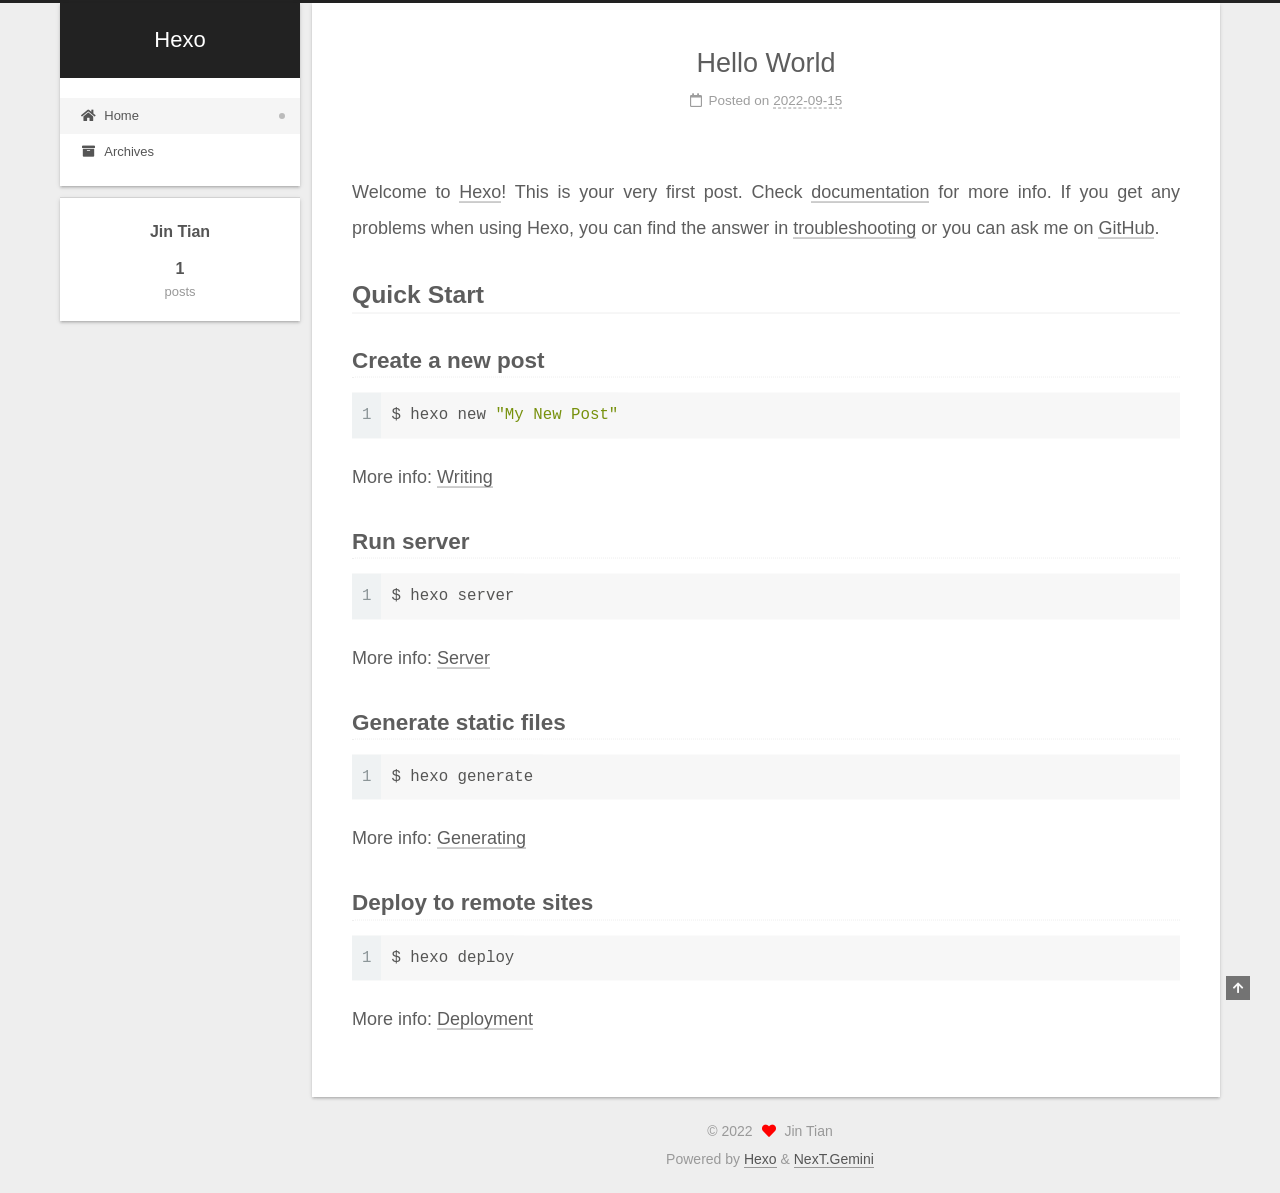
<file: index.html>
<!DOCTYPE html>
<html lang="en">
<head>
  <meta charset="UTF-8">
<meta name="viewport" content="width=device-width, initial-scale=1, maximum-scale=2">
<meta name="theme-color" content="#222">
<meta name="generator" content="Hexo 6.3.0">
  <link rel="apple-touch-icon" sizes="180x180" href="/images/apple-touch-icon-next.png">
  <link rel="icon" type="image/png" sizes="32x32" href="/images/favicon-32x32-next.png">
  <link rel="icon" type="image/png" sizes="16x16" href="/images/favicon-16x16-next.png">
  <link rel="mask-icon" href="/images/logo.svg" color="#222">

<link rel="stylesheet" href="/css/main.css">


<link rel="stylesheet" href="/lib/font-awesome/css/all.min.css">

<script id="hexo-configurations">
    var NexT = window.NexT || {};
    var CONFIG = {"hostname":"example.com","root":"/","scheme":"Gemini","version":"7.8.0","exturl":false,"sidebar":{"position":"left","display":"post","padding":18,"offset":12,"onmobile":false},"copycode":{"enable":false,"show_result":false,"style":null},"back2top":{"enable":true,"sidebar":false,"scrollpercent":false},"bookmark":{"enable":false,"color":"#222","save":"auto"},"fancybox":false,"mediumzoom":false,"lazyload":false,"pangu":false,"comments":{"style":"tabs","active":null,"storage":true,"lazyload":false,"nav":null},"algolia":{"hits":{"per_page":10},"labels":{"input_placeholder":"Search for Posts","hits_empty":"We didn't find any results for the search: ${query}","hits_stats":"${hits} results found in ${time} ms"}},"localsearch":{"enable":false,"trigger":"auto","top_n_per_article":1,"unescape":false,"preload":false},"motion":{"enable":true,"async":false,"transition":{"post_block":"fadeIn","post_header":"slideDownIn","post_body":"slideDownIn","coll_header":"slideLeftIn","sidebar":"slideUpIn"}}};
  </script>

  <meta property="og:type" content="website">
<meta property="og:title" content="Hexo">
<meta property="og:url" content="http://example.com/index.html">
<meta property="og:site_name" content="Hexo">
<meta property="og:locale" content="en_US">
<meta property="article:author" content="Jin Tian">
<meta name="twitter:card" content="summary">

<link rel="canonical" href="http://example.com/">


<script id="page-configurations">
  // https://hexo.io/docs/variables.html
  CONFIG.page = {
    sidebar: "",
    isHome : true,
    isPost : false,
    lang   : 'en'
  };
</script>

  <title>Hexo</title>
  






  <noscript>
  <style>
  .use-motion .brand,
  .use-motion .menu-item,
  .sidebar-inner,
  .use-motion .post-block,
  .use-motion .pagination,
  .use-motion .comments,
  .use-motion .post-header,
  .use-motion .post-body,
  .use-motion .collection-header { opacity: initial; }

  .use-motion .site-title,
  .use-motion .site-subtitle {
    opacity: initial;
    top: initial;
  }

  .use-motion .logo-line-before i { left: initial; }
  .use-motion .logo-line-after i { right: initial; }
  </style>
</noscript>

</head>

<body itemscope itemtype="http://schema.org/WebPage">
  <div class="container use-motion">
    <div class="headband"></div>

    <header class="header" itemscope itemtype="http://schema.org/WPHeader">
      <div class="header-inner"><div class="site-brand-container">
  <div class="site-nav-toggle">
    <div class="toggle" aria-label="Toggle navigation bar">
      <span class="toggle-line toggle-line-first"></span>
      <span class="toggle-line toggle-line-middle"></span>
      <span class="toggle-line toggle-line-last"></span>
    </div>
  </div>

  <div class="site-meta">

    <a href="/" class="brand" rel="start">
      <span class="logo-line-before"><i></i></span>
      <h1 class="site-title">Hexo</h1>
      <span class="logo-line-after"><i></i></span>
    </a>
  </div>

  <div class="site-nav-right">
    <div class="toggle popup-trigger">
    </div>
  </div>
</div>




<nav class="site-nav">
  <ul id="menu" class="main-menu menu">
        <li class="menu-item menu-item-home">

    <a href="/" rel="section"><i class="fa fa-home fa-fw"></i>Home</a>

  </li>
        <li class="menu-item menu-item-archives">

    <a href="/archives/" rel="section"><i class="fa fa-archive fa-fw"></i>Archives</a>

  </li>
  </ul>
</nav>




</div>
    </header>

    
  <div class="back-to-top">
    <i class="fa fa-arrow-up"></i>
    <span>0%</span>
  </div>


    <main class="main">
      <div class="main-inner">
        <div class="content-wrap">
          

          <div class="content index posts-expand">
            
      
  
  
  <article itemscope itemtype="http://schema.org/Article" class="post-block" lang="en">
    <link itemprop="mainEntityOfPage" href="http://example.com/2022/09/15/hello-world/">

    <span hidden itemprop="author" itemscope itemtype="http://schema.org/Person">
      <meta itemprop="image" content="/images/avatar.gif">
      <meta itemprop="name" content="Jin Tian">
      <meta itemprop="description" content="">
    </span>

    <span hidden itemprop="publisher" itemscope itemtype="http://schema.org/Organization">
      <meta itemprop="name" content="Hexo">
    </span>
      <header class="post-header">
        <h2 class="post-title" itemprop="name headline">
          
            <a href="/2022/09/15/hello-world/" class="post-title-link" itemprop="url">Hello World</a>
        </h2>

        <div class="post-meta">
            <span class="post-meta-item">
              <span class="post-meta-item-icon">
                <i class="far fa-calendar"></i>
              </span>
              <span class="post-meta-item-text">Posted on</span>

              <time title="Created: 2022-09-15 12:55:44" itemprop="dateCreated datePublished" datetime="2022-09-15T12:55:44+08:00">2022-09-15</time>
            </span>

          

        </div>
      </header>

    
    
    
    <div class="post-body" itemprop="articleBody">

      
          <p>Welcome to <a target="_blank" rel="noopener" href="https://hexo.io/">Hexo</a>! This is your very first post. Check <a target="_blank" rel="noopener" href="https://hexo.io/docs/">documentation</a> for more info. If you get any problems when using Hexo, you can find the answer in <a target="_blank" rel="noopener" href="https://hexo.io/docs/troubleshooting.html">troubleshooting</a> or you can ask me on <a target="_blank" rel="noopener" href="https://github.com/hexojs/hexo/issues">GitHub</a>.</p>
<h2 id="Quick-Start"><a href="#Quick-Start" class="headerlink" title="Quick Start"></a>Quick Start</h2><h3 id="Create-a-new-post"><a href="#Create-a-new-post" class="headerlink" title="Create a new post"></a>Create a new post</h3><figure class="highlight bash"><table><tr><td class="gutter"><pre><span class="line">1</span><br></pre></td><td class="code"><pre><span class="line">$ hexo new <span class="string">&quot;My New Post&quot;</span></span><br></pre></td></tr></table></figure>

<p>More info: <a target="_blank" rel="noopener" href="https://hexo.io/docs/writing.html">Writing</a></p>
<h3 id="Run-server"><a href="#Run-server" class="headerlink" title="Run server"></a>Run server</h3><figure class="highlight bash"><table><tr><td class="gutter"><pre><span class="line">1</span><br></pre></td><td class="code"><pre><span class="line">$ hexo server</span><br></pre></td></tr></table></figure>

<p>More info: <a target="_blank" rel="noopener" href="https://hexo.io/docs/server.html">Server</a></p>
<h3 id="Generate-static-files"><a href="#Generate-static-files" class="headerlink" title="Generate static files"></a>Generate static files</h3><figure class="highlight bash"><table><tr><td class="gutter"><pre><span class="line">1</span><br></pre></td><td class="code"><pre><span class="line">$ hexo generate</span><br></pre></td></tr></table></figure>

<p>More info: <a target="_blank" rel="noopener" href="https://hexo.io/docs/generating.html">Generating</a></p>
<h3 id="Deploy-to-remote-sites"><a href="#Deploy-to-remote-sites" class="headerlink" title="Deploy to remote sites"></a>Deploy to remote sites</h3><figure class="highlight bash"><table><tr><td class="gutter"><pre><span class="line">1</span><br></pre></td><td class="code"><pre><span class="line">$ hexo deploy</span><br></pre></td></tr></table></figure>

<p>More info: <a target="_blank" rel="noopener" href="https://hexo.io/docs/one-command-deployment.html">Deployment</a></p>

      
    </div>

    
    
    
      <footer class="post-footer">
        <div class="post-eof"></div>
      </footer>
  </article>
  
  
  


  



          </div>
          

<script>
  window.addEventListener('tabs:register', () => {
    let { activeClass } = CONFIG.comments;
    if (CONFIG.comments.storage) {
      activeClass = localStorage.getItem('comments_active') || activeClass;
    }
    if (activeClass) {
      let activeTab = document.querySelector(`a[href="#comment-${activeClass}"]`);
      if (activeTab) {
        activeTab.click();
      }
    }
  });
  if (CONFIG.comments.storage) {
    window.addEventListener('tabs:click', event => {
      if (!event.target.matches('.tabs-comment .tab-content .tab-pane')) return;
      let commentClass = event.target.classList[1];
      localStorage.setItem('comments_active', commentClass);
    });
  }
</script>

        </div>
          
  
  <div class="toggle sidebar-toggle">
    <span class="toggle-line toggle-line-first"></span>
    <span class="toggle-line toggle-line-middle"></span>
    <span class="toggle-line toggle-line-last"></span>
  </div>

  <aside class="sidebar">
    <div class="sidebar-inner">

      <ul class="sidebar-nav motion-element">
        <li class="sidebar-nav-toc">
          Table of Contents
        </li>
        <li class="sidebar-nav-overview">
          Overview
        </li>
      </ul>

      <!--noindex-->
      <div class="post-toc-wrap sidebar-panel">
      </div>
      <!--/noindex-->

      <div class="site-overview-wrap sidebar-panel">
        <div class="site-author motion-element" itemprop="author" itemscope itemtype="http://schema.org/Person">
  <p class="site-author-name" itemprop="name">Jin Tian</p>
  <div class="site-description" itemprop="description"></div>
</div>
<div class="site-state-wrap motion-element">
  <nav class="site-state">
      <div class="site-state-item site-state-posts">
          <a href="/archives/">
        
          <span class="site-state-item-count">1</span>
          <span class="site-state-item-name">posts</span>
        </a>
      </div>
  </nav>
</div>



      </div>

    </div>
  </aside>
  <div id="sidebar-dimmer"></div>


      </div>
    </main>

    <footer class="footer">
      <div class="footer-inner">
        

        

<div class="copyright">
  
  &copy; 
  <span itemprop="copyrightYear">2022</span>
  <span class="with-love">
    <i class="fa fa-heart"></i>
  </span>
  <span class="author" itemprop="copyrightHolder">Jin Tian</span>
</div>
  <div class="powered-by">Powered by <a href="https://hexo.io/" class="theme-link" rel="noopener" target="_blank">Hexo</a> & <a href="https://theme-next.org/" class="theme-link" rel="noopener" target="_blank">NexT.Gemini</a>
  </div>

        








      </div>
    </footer>
  </div>

  
  <script src="/lib/anime.min.js"></script>
  <script src="/lib/velocity/velocity.min.js"></script>
  <script src="/lib/velocity/velocity.ui.min.js"></script>

<script src="/js/utils.js"></script>

<script src="/js/motion.js"></script>


<script src="/js/schemes/pisces.js"></script>


<script src="/js/next-boot.js"></script>




  















  

  

</body>
</html>
</file>
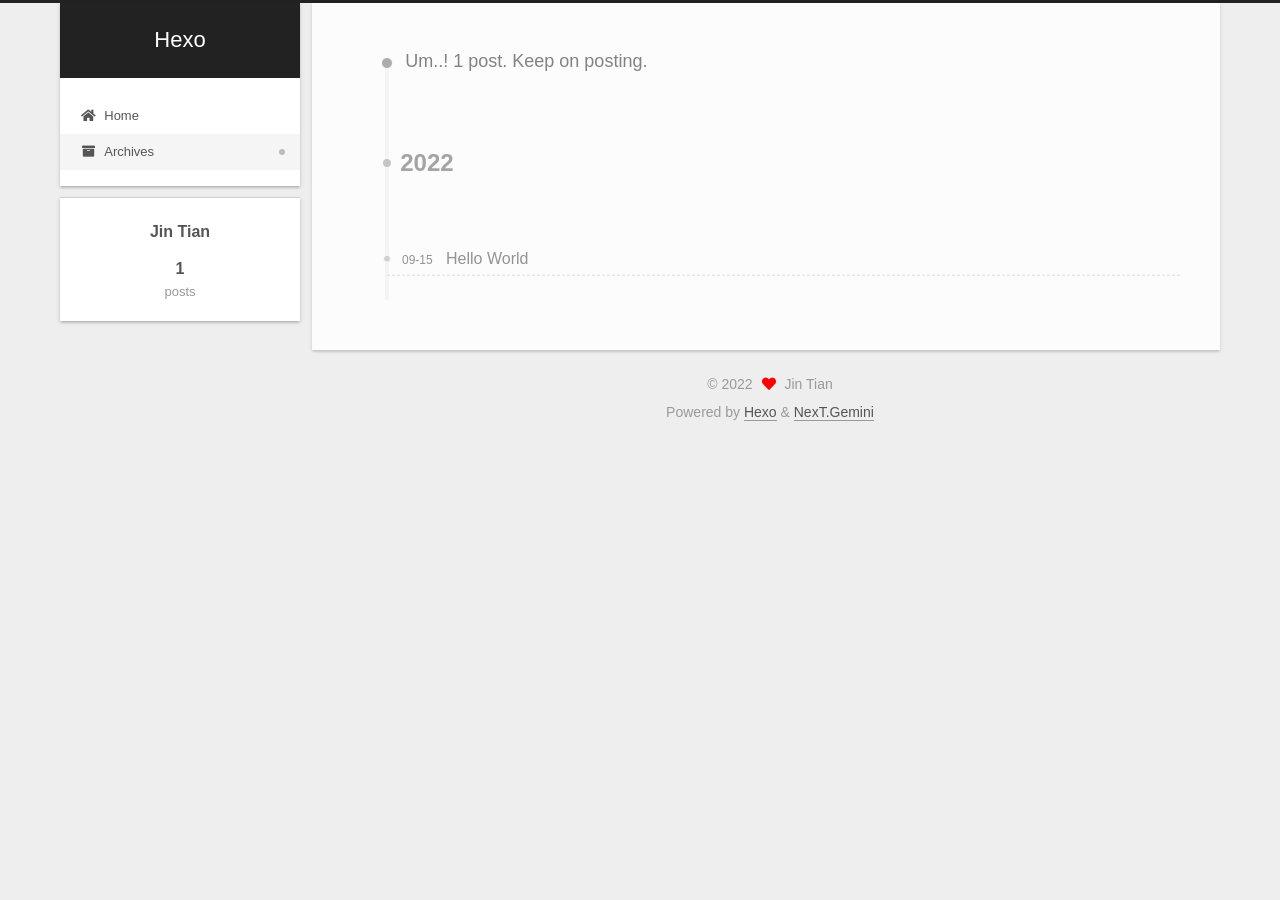
<file: archives/index.html>
<!DOCTYPE html>
<html lang="en">
<head>
  <meta charset="UTF-8">
<meta name="viewport" content="width=device-width, initial-scale=1, maximum-scale=2">
<meta name="theme-color" content="#222">
<meta name="generator" content="Hexo 6.3.0">
  <link rel="apple-touch-icon" sizes="180x180" href="/images/apple-touch-icon-next.png">
  <link rel="icon" type="image/png" sizes="32x32" href="/images/favicon-32x32-next.png">
  <link rel="icon" type="image/png" sizes="16x16" href="/images/favicon-16x16-next.png">
  <link rel="mask-icon" href="/images/logo.svg" color="#222">

<link rel="stylesheet" href="/css/main.css">


<link rel="stylesheet" href="/lib/font-awesome/css/all.min.css">

<script id="hexo-configurations">
    var NexT = window.NexT || {};
    var CONFIG = {"hostname":"example.com","root":"/","scheme":"Gemini","version":"7.8.0","exturl":false,"sidebar":{"position":"left","display":"post","padding":18,"offset":12,"onmobile":false},"copycode":{"enable":false,"show_result":false,"style":null},"back2top":{"enable":true,"sidebar":false,"scrollpercent":false},"bookmark":{"enable":false,"color":"#222","save":"auto"},"fancybox":false,"mediumzoom":false,"lazyload":false,"pangu":false,"comments":{"style":"tabs","active":null,"storage":true,"lazyload":false,"nav":null},"algolia":{"hits":{"per_page":10},"labels":{"input_placeholder":"Search for Posts","hits_empty":"We didn't find any results for the search: ${query}","hits_stats":"${hits} results found in ${time} ms"}},"localsearch":{"enable":false,"trigger":"auto","top_n_per_article":1,"unescape":false,"preload":false},"motion":{"enable":true,"async":false,"transition":{"post_block":"fadeIn","post_header":"slideDownIn","post_body":"slideDownIn","coll_header":"slideLeftIn","sidebar":"slideUpIn"}}};
  </script>

  <meta property="og:type" content="website">
<meta property="og:title" content="Hexo">
<meta property="og:url" content="http://example.com/archives/index.html">
<meta property="og:site_name" content="Hexo">
<meta property="og:locale" content="en_US">
<meta property="article:author" content="Jin Tian">
<meta name="twitter:card" content="summary">

<link rel="canonical" href="http://example.com/archives/">


<script id="page-configurations">
  // https://hexo.io/docs/variables.html
  CONFIG.page = {
    sidebar: "",
    isHome : false,
    isPost : false,
    lang   : 'en'
  };
</script>

  <title>Archive | Hexo</title>
  






  <noscript>
  <style>
  .use-motion .brand,
  .use-motion .menu-item,
  .sidebar-inner,
  .use-motion .post-block,
  .use-motion .pagination,
  .use-motion .comments,
  .use-motion .post-header,
  .use-motion .post-body,
  .use-motion .collection-header { opacity: initial; }

  .use-motion .site-title,
  .use-motion .site-subtitle {
    opacity: initial;
    top: initial;
  }

  .use-motion .logo-line-before i { left: initial; }
  .use-motion .logo-line-after i { right: initial; }
  </style>
</noscript>

</head>

<body itemscope itemtype="http://schema.org/WebPage">
  <div class="container use-motion">
    <div class="headband"></div>

    <header class="header" itemscope itemtype="http://schema.org/WPHeader">
      <div class="header-inner"><div class="site-brand-container">
  <div class="site-nav-toggle">
    <div class="toggle" aria-label="Toggle navigation bar">
      <span class="toggle-line toggle-line-first"></span>
      <span class="toggle-line toggle-line-middle"></span>
      <span class="toggle-line toggle-line-last"></span>
    </div>
  </div>

  <div class="site-meta">

    <a href="/" class="brand" rel="start">
      <span class="logo-line-before"><i></i></span>
      <h1 class="site-title">Hexo</h1>
      <span class="logo-line-after"><i></i></span>
    </a>
  </div>

  <div class="site-nav-right">
    <div class="toggle popup-trigger">
    </div>
  </div>
</div>




<nav class="site-nav">
  <ul id="menu" class="main-menu menu">
        <li class="menu-item menu-item-home">

    <a href="/" rel="section"><i class="fa fa-home fa-fw"></i>Home</a>

  </li>
        <li class="menu-item menu-item-archives">

    <a href="/archives/" rel="section"><i class="fa fa-archive fa-fw"></i>Archives</a>

  </li>
  </ul>
</nav>




</div>
    </header>

    
  <div class="back-to-top">
    <i class="fa fa-arrow-up"></i>
    <span>0%</span>
  </div>


    <main class="main">
      <div class="main-inner">
        <div class="content-wrap">
          

          <div class="content archive">
            

  
  
  
  <div class="post-block">
    <div class="posts-collapse">
      <div class="collection-title">
        <span class="collection-header">Um..! 1 post. Keep on posting.</span>
      </div>

      
    <div class="collection-year">
      <span class="collection-header">2022</span>
    </div>

  <article itemscope itemtype="http://schema.org/Article">
    <header class="post-header">

      <div class="post-meta">
        <time itemprop="dateCreated"
              datetime="2022-09-15T12:55:44+08:00"
              content="2022-09-15">
          09-15
        </time>
      </div>

      <div class="post-title">
          <a class="post-title-link" href="/2022/09/15/hello-world/" itemprop="url">
            <span itemprop="name">Hello World</span>
          </a>
      </div>

    </header>
  </article>


    </div>
  </div>
  
  
  

  



          </div>
          

<script>
  window.addEventListener('tabs:register', () => {
    let { activeClass } = CONFIG.comments;
    if (CONFIG.comments.storage) {
      activeClass = localStorage.getItem('comments_active') || activeClass;
    }
    if (activeClass) {
      let activeTab = document.querySelector(`a[href="#comment-${activeClass}"]`);
      if (activeTab) {
        activeTab.click();
      }
    }
  });
  if (CONFIG.comments.storage) {
    window.addEventListener('tabs:click', event => {
      if (!event.target.matches('.tabs-comment .tab-content .tab-pane')) return;
      let commentClass = event.target.classList[1];
      localStorage.setItem('comments_active', commentClass);
    });
  }
</script>

        </div>
          
  
  <div class="toggle sidebar-toggle">
    <span class="toggle-line toggle-line-first"></span>
    <span class="toggle-line toggle-line-middle"></span>
    <span class="toggle-line toggle-line-last"></span>
  </div>

  <aside class="sidebar">
    <div class="sidebar-inner">

      <ul class="sidebar-nav motion-element">
        <li class="sidebar-nav-toc">
          Table of Contents
        </li>
        <li class="sidebar-nav-overview">
          Overview
        </li>
      </ul>

      <!--noindex-->
      <div class="post-toc-wrap sidebar-panel">
      </div>
      <!--/noindex-->

      <div class="site-overview-wrap sidebar-panel">
        <div class="site-author motion-element" itemprop="author" itemscope itemtype="http://schema.org/Person">
  <p class="site-author-name" itemprop="name">Jin Tian</p>
  <div class="site-description" itemprop="description"></div>
</div>
<div class="site-state-wrap motion-element">
  <nav class="site-state">
      <div class="site-state-item site-state-posts">
          <a href="/archives/">
        
          <span class="site-state-item-count">1</span>
          <span class="site-state-item-name">posts</span>
        </a>
      </div>
  </nav>
</div>



      </div>

    </div>
  </aside>
  <div id="sidebar-dimmer"></div>


      </div>
    </main>

    <footer class="footer">
      <div class="footer-inner">
        

        

<div class="copyright">
  
  &copy; 
  <span itemprop="copyrightYear">2022</span>
  <span class="with-love">
    <i class="fa fa-heart"></i>
  </span>
  <span class="author" itemprop="copyrightHolder">Jin Tian</span>
</div>
  <div class="powered-by">Powered by <a href="https://hexo.io/" class="theme-link" rel="noopener" target="_blank">Hexo</a> & <a href="https://theme-next.org/" class="theme-link" rel="noopener" target="_blank">NexT.Gemini</a>
  </div>

        








      </div>
    </footer>
  </div>

  
  <script src="/lib/anime.min.js"></script>
  <script src="/lib/velocity/velocity.min.js"></script>
  <script src="/lib/velocity/velocity.ui.min.js"></script>

<script src="/js/utils.js"></script>

<script src="/js/motion.js"></script>


<script src="/js/schemes/pisces.js"></script>


<script src="/js/next-boot.js"></script>




  















  

  

</body>
</html>
</file>
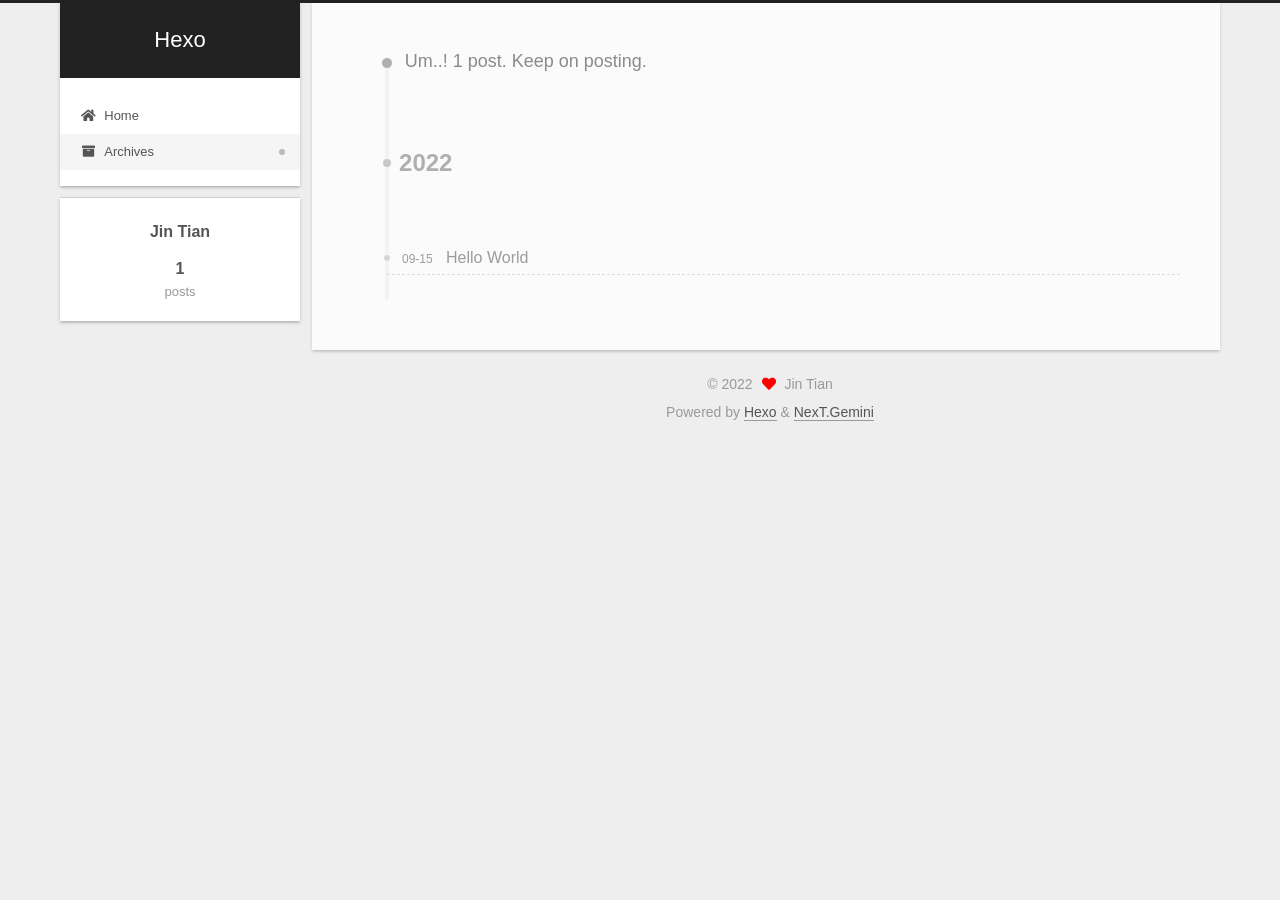
<file: archives/2022/index.html>
<!DOCTYPE html>
<html lang="en">
<head>
  <meta charset="UTF-8">
<meta name="viewport" content="width=device-width, initial-scale=1, maximum-scale=2">
<meta name="theme-color" content="#222">
<meta name="generator" content="Hexo 6.3.0">
  <link rel="apple-touch-icon" sizes="180x180" href="/images/apple-touch-icon-next.png">
  <link rel="icon" type="image/png" sizes="32x32" href="/images/favicon-32x32-next.png">
  <link rel="icon" type="image/png" sizes="16x16" href="/images/favicon-16x16-next.png">
  <link rel="mask-icon" href="/images/logo.svg" color="#222">

<link rel="stylesheet" href="/css/main.css">


<link rel="stylesheet" href="/lib/font-awesome/css/all.min.css">

<script id="hexo-configurations">
    var NexT = window.NexT || {};
    var CONFIG = {"hostname":"example.com","root":"/","scheme":"Gemini","version":"7.8.0","exturl":false,"sidebar":{"position":"left","display":"post","padding":18,"offset":12,"onmobile":false},"copycode":{"enable":false,"show_result":false,"style":null},"back2top":{"enable":true,"sidebar":false,"scrollpercent":false},"bookmark":{"enable":false,"color":"#222","save":"auto"},"fancybox":false,"mediumzoom":false,"lazyload":false,"pangu":false,"comments":{"style":"tabs","active":null,"storage":true,"lazyload":false,"nav":null},"algolia":{"hits":{"per_page":10},"labels":{"input_placeholder":"Search for Posts","hits_empty":"We didn't find any results for the search: ${query}","hits_stats":"${hits} results found in ${time} ms"}},"localsearch":{"enable":false,"trigger":"auto","top_n_per_article":1,"unescape":false,"preload":false},"motion":{"enable":true,"async":false,"transition":{"post_block":"fadeIn","post_header":"slideDownIn","post_body":"slideDownIn","coll_header":"slideLeftIn","sidebar":"slideUpIn"}}};
  </script>

  <meta property="og:type" content="website">
<meta property="og:title" content="Hexo">
<meta property="og:url" content="http://example.com/archives/2022/index.html">
<meta property="og:site_name" content="Hexo">
<meta property="og:locale" content="en_US">
<meta property="article:author" content="Jin Tian">
<meta name="twitter:card" content="summary">

<link rel="canonical" href="http://example.com/archives/2022/">


<script id="page-configurations">
  // https://hexo.io/docs/variables.html
  CONFIG.page = {
    sidebar: "",
    isHome : false,
    isPost : false,
    lang   : 'en'
  };
</script>

  <title>Archive | Hexo</title>
  






  <noscript>
  <style>
  .use-motion .brand,
  .use-motion .menu-item,
  .sidebar-inner,
  .use-motion .post-block,
  .use-motion .pagination,
  .use-motion .comments,
  .use-motion .post-header,
  .use-motion .post-body,
  .use-motion .collection-header { opacity: initial; }

  .use-motion .site-title,
  .use-motion .site-subtitle {
    opacity: initial;
    top: initial;
  }

  .use-motion .logo-line-before i { left: initial; }
  .use-motion .logo-line-after i { right: initial; }
  </style>
</noscript>

</head>

<body itemscope itemtype="http://schema.org/WebPage">
  <div class="container use-motion">
    <div class="headband"></div>

    <header class="header" itemscope itemtype="http://schema.org/WPHeader">
      <div class="header-inner"><div class="site-brand-container">
  <div class="site-nav-toggle">
    <div class="toggle" aria-label="Toggle navigation bar">
      <span class="toggle-line toggle-line-first"></span>
      <span class="toggle-line toggle-line-middle"></span>
      <span class="toggle-line toggle-line-last"></span>
    </div>
  </div>

  <div class="site-meta">

    <a href="/" class="brand" rel="start">
      <span class="logo-line-before"><i></i></span>
      <h1 class="site-title">Hexo</h1>
      <span class="logo-line-after"><i></i></span>
    </a>
  </div>

  <div class="site-nav-right">
    <div class="toggle popup-trigger">
    </div>
  </div>
</div>




<nav class="site-nav">
  <ul id="menu" class="main-menu menu">
        <li class="menu-item menu-item-home">

    <a href="/" rel="section"><i class="fa fa-home fa-fw"></i>Home</a>

  </li>
        <li class="menu-item menu-item-archives">

    <a href="/archives/" rel="section"><i class="fa fa-archive fa-fw"></i>Archives</a>

  </li>
  </ul>
</nav>




</div>
    </header>

    
  <div class="back-to-top">
    <i class="fa fa-arrow-up"></i>
    <span>0%</span>
  </div>


    <main class="main">
      <div class="main-inner">
        <div class="content-wrap">
          

          <div class="content archive">
            

  
  
  
  <div class="post-block">
    <div class="posts-collapse">
      <div class="collection-title">
        <span class="collection-header">Um..! 1 post. Keep on posting.</span>
      </div>

      
    <div class="collection-year">
      <span class="collection-header">2022</span>
    </div>

  <article itemscope itemtype="http://schema.org/Article">
    <header class="post-header">

      <div class="post-meta">
        <time itemprop="dateCreated"
              datetime="2022-09-15T12:55:44+08:00"
              content="2022-09-15">
          09-15
        </time>
      </div>

      <div class="post-title">
          <a class="post-title-link" href="/2022/09/15/hello-world/" itemprop="url">
            <span itemprop="name">Hello World</span>
          </a>
      </div>

    </header>
  </article>


    </div>
  </div>
  
  
  

  



          </div>
          

<script>
  window.addEventListener('tabs:register', () => {
    let { activeClass } = CONFIG.comments;
    if (CONFIG.comments.storage) {
      activeClass = localStorage.getItem('comments_active') || activeClass;
    }
    if (activeClass) {
      let activeTab = document.querySelector(`a[href="#comment-${activeClass}"]`);
      if (activeTab) {
        activeTab.click();
      }
    }
  });
  if (CONFIG.comments.storage) {
    window.addEventListener('tabs:click', event => {
      if (!event.target.matches('.tabs-comment .tab-content .tab-pane')) return;
      let commentClass = event.target.classList[1];
      localStorage.setItem('comments_active', commentClass);
    });
  }
</script>

        </div>
          
  
  <div class="toggle sidebar-toggle">
    <span class="toggle-line toggle-line-first"></span>
    <span class="toggle-line toggle-line-middle"></span>
    <span class="toggle-line toggle-line-last"></span>
  </div>

  <aside class="sidebar">
    <div class="sidebar-inner">

      <ul class="sidebar-nav motion-element">
        <li class="sidebar-nav-toc">
          Table of Contents
        </li>
        <li class="sidebar-nav-overview">
          Overview
        </li>
      </ul>

      <!--noindex-->
      <div class="post-toc-wrap sidebar-panel">
      </div>
      <!--/noindex-->

      <div class="site-overview-wrap sidebar-panel">
        <div class="site-author motion-element" itemprop="author" itemscope itemtype="http://schema.org/Person">
  <p class="site-author-name" itemprop="name">Jin Tian</p>
  <div class="site-description" itemprop="description"></div>
</div>
<div class="site-state-wrap motion-element">
  <nav class="site-state">
      <div class="site-state-item site-state-posts">
          <a href="/archives/">
        
          <span class="site-state-item-count">1</span>
          <span class="site-state-item-name">posts</span>
        </a>
      </div>
  </nav>
</div>



      </div>

    </div>
  </aside>
  <div id="sidebar-dimmer"></div>


      </div>
    </main>

    <footer class="footer">
      <div class="footer-inner">
        

        

<div class="copyright">
  
  &copy; 
  <span itemprop="copyrightYear">2022</span>
  <span class="with-love">
    <i class="fa fa-heart"></i>
  </span>
  <span class="author" itemprop="copyrightHolder">Jin Tian</span>
</div>
  <div class="powered-by">Powered by <a href="https://hexo.io/" class="theme-link" rel="noopener" target="_blank">Hexo</a> & <a href="https://theme-next.org/" class="theme-link" rel="noopener" target="_blank">NexT.Gemini</a>
  </div>

        








      </div>
    </footer>
  </div>

  
  <script src="/lib/anime.min.js"></script>
  <script src="/lib/velocity/velocity.min.js"></script>
  <script src="/lib/velocity/velocity.ui.min.js"></script>

<script src="/js/utils.js"></script>

<script src="/js/motion.js"></script>


<script src="/js/schemes/pisces.js"></script>


<script src="/js/next-boot.js"></script>




  















  

  

</body>
</html>
</file>
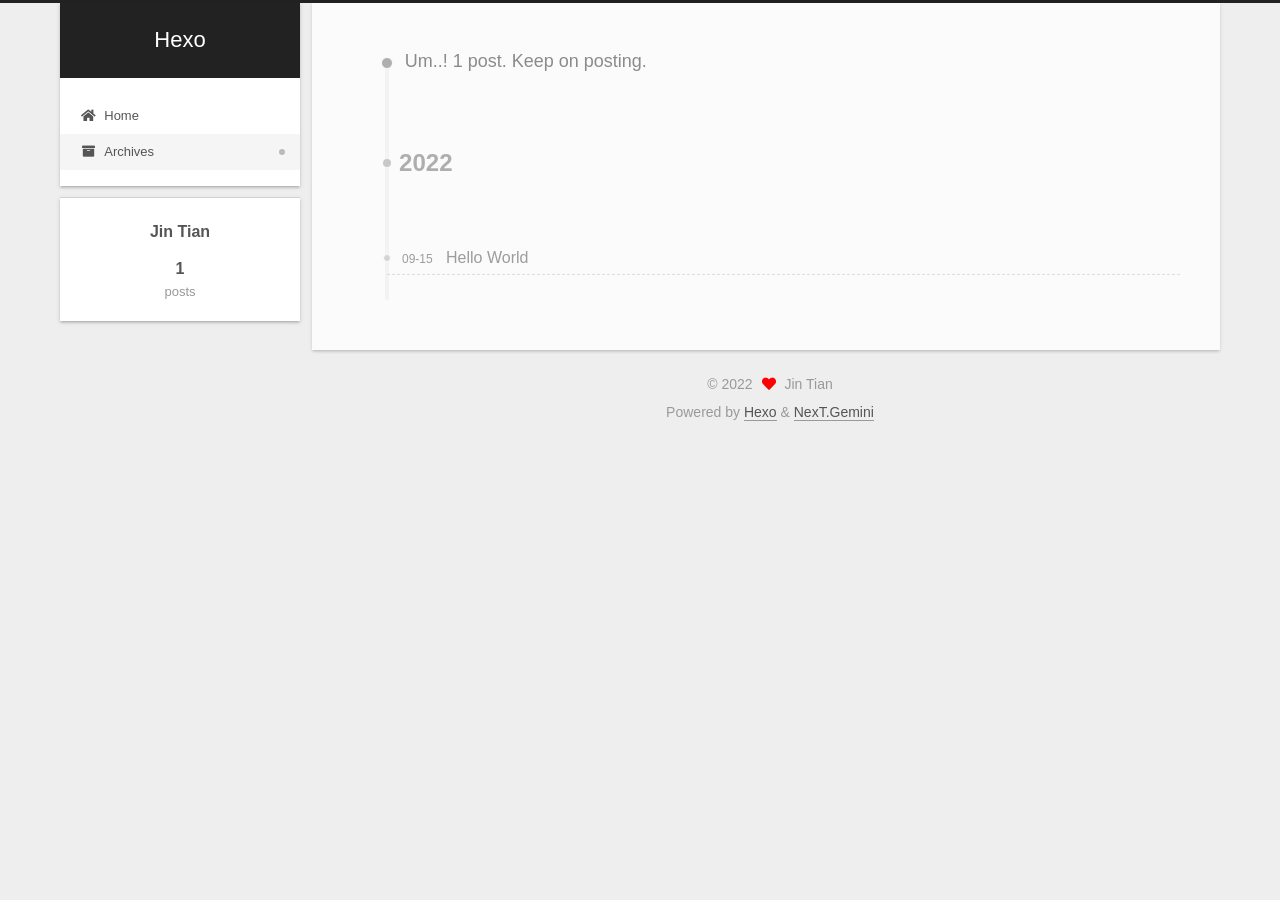
<file: archives/2022/09/index.html>
<!DOCTYPE html>
<html lang="en">
<head>
  <meta charset="UTF-8">
<meta name="viewport" content="width=device-width, initial-scale=1, maximum-scale=2">
<meta name="theme-color" content="#222">
<meta name="generator" content="Hexo 6.3.0">
  <link rel="apple-touch-icon" sizes="180x180" href="/images/apple-touch-icon-next.png">
  <link rel="icon" type="image/png" sizes="32x32" href="/images/favicon-32x32-next.png">
  <link rel="icon" type="image/png" sizes="16x16" href="/images/favicon-16x16-next.png">
  <link rel="mask-icon" href="/images/logo.svg" color="#222">

<link rel="stylesheet" href="/css/main.css">


<link rel="stylesheet" href="/lib/font-awesome/css/all.min.css">

<script id="hexo-configurations">
    var NexT = window.NexT || {};
    var CONFIG = {"hostname":"example.com","root":"/","scheme":"Gemini","version":"7.8.0","exturl":false,"sidebar":{"position":"left","display":"post","padding":18,"offset":12,"onmobile":false},"copycode":{"enable":false,"show_result":false,"style":null},"back2top":{"enable":true,"sidebar":false,"scrollpercent":false},"bookmark":{"enable":false,"color":"#222","save":"auto"},"fancybox":false,"mediumzoom":false,"lazyload":false,"pangu":false,"comments":{"style":"tabs","active":null,"storage":true,"lazyload":false,"nav":null},"algolia":{"hits":{"per_page":10},"labels":{"input_placeholder":"Search for Posts","hits_empty":"We didn't find any results for the search: ${query}","hits_stats":"${hits} results found in ${time} ms"}},"localsearch":{"enable":false,"trigger":"auto","top_n_per_article":1,"unescape":false,"preload":false},"motion":{"enable":true,"async":false,"transition":{"post_block":"fadeIn","post_header":"slideDownIn","post_body":"slideDownIn","coll_header":"slideLeftIn","sidebar":"slideUpIn"}}};
  </script>

  <meta property="og:type" content="website">
<meta property="og:title" content="Hexo">
<meta property="og:url" content="http://example.com/archives/2022/09/index.html">
<meta property="og:site_name" content="Hexo">
<meta property="og:locale" content="en_US">
<meta property="article:author" content="Jin Tian">
<meta name="twitter:card" content="summary">

<link rel="canonical" href="http://example.com/archives/2022/09/">


<script id="page-configurations">
  // https://hexo.io/docs/variables.html
  CONFIG.page = {
    sidebar: "",
    isHome : false,
    isPost : false,
    lang   : 'en'
  };
</script>

  <title>Archive | Hexo</title>
  






  <noscript>
  <style>
  .use-motion .brand,
  .use-motion .menu-item,
  .sidebar-inner,
  .use-motion .post-block,
  .use-motion .pagination,
  .use-motion .comments,
  .use-motion .post-header,
  .use-motion .post-body,
  .use-motion .collection-header { opacity: initial; }

  .use-motion .site-title,
  .use-motion .site-subtitle {
    opacity: initial;
    top: initial;
  }

  .use-motion .logo-line-before i { left: initial; }
  .use-motion .logo-line-after i { right: initial; }
  </style>
</noscript>

</head>

<body itemscope itemtype="http://schema.org/WebPage">
  <div class="container use-motion">
    <div class="headband"></div>

    <header class="header" itemscope itemtype="http://schema.org/WPHeader">
      <div class="header-inner"><div class="site-brand-container">
  <div class="site-nav-toggle">
    <div class="toggle" aria-label="Toggle navigation bar">
      <span class="toggle-line toggle-line-first"></span>
      <span class="toggle-line toggle-line-middle"></span>
      <span class="toggle-line toggle-line-last"></span>
    </div>
  </div>

  <div class="site-meta">

    <a href="/" class="brand" rel="start">
      <span class="logo-line-before"><i></i></span>
      <h1 class="site-title">Hexo</h1>
      <span class="logo-line-after"><i></i></span>
    </a>
  </div>

  <div class="site-nav-right">
    <div class="toggle popup-trigger">
    </div>
  </div>
</div>




<nav class="site-nav">
  <ul id="menu" class="main-menu menu">
        <li class="menu-item menu-item-home">

    <a href="/" rel="section"><i class="fa fa-home fa-fw"></i>Home</a>

  </li>
        <li class="menu-item menu-item-archives">

    <a href="/archives/" rel="section"><i class="fa fa-archive fa-fw"></i>Archives</a>

  </li>
  </ul>
</nav>




</div>
    </header>

    
  <div class="back-to-top">
    <i class="fa fa-arrow-up"></i>
    <span>0%</span>
  </div>


    <main class="main">
      <div class="main-inner">
        <div class="content-wrap">
          

          <div class="content archive">
            

  
  
  
  <div class="post-block">
    <div class="posts-collapse">
      <div class="collection-title">
        <span class="collection-header">Um..! 1 post. Keep on posting.</span>
      </div>

      
    <div class="collection-year">
      <span class="collection-header">2022</span>
    </div>

  <article itemscope itemtype="http://schema.org/Article">
    <header class="post-header">

      <div class="post-meta">
        <time itemprop="dateCreated"
              datetime="2022-09-15T12:55:44+08:00"
              content="2022-09-15">
          09-15
        </time>
      </div>

      <div class="post-title">
          <a class="post-title-link" href="/2022/09/15/hello-world/" itemprop="url">
            <span itemprop="name">Hello World</span>
          </a>
      </div>

    </header>
  </article>


    </div>
  </div>
  
  
  

  



          </div>
          

<script>
  window.addEventListener('tabs:register', () => {
    let { activeClass } = CONFIG.comments;
    if (CONFIG.comments.storage) {
      activeClass = localStorage.getItem('comments_active') || activeClass;
    }
    if (activeClass) {
      let activeTab = document.querySelector(`a[href="#comment-${activeClass}"]`);
      if (activeTab) {
        activeTab.click();
      }
    }
  });
  if (CONFIG.comments.storage) {
    window.addEventListener('tabs:click', event => {
      if (!event.target.matches('.tabs-comment .tab-content .tab-pane')) return;
      let commentClass = event.target.classList[1];
      localStorage.setItem('comments_active', commentClass);
    });
  }
</script>

        </div>
          
  
  <div class="toggle sidebar-toggle">
    <span class="toggle-line toggle-line-first"></span>
    <span class="toggle-line toggle-line-middle"></span>
    <span class="toggle-line toggle-line-last"></span>
  </div>

  <aside class="sidebar">
    <div class="sidebar-inner">

      <ul class="sidebar-nav motion-element">
        <li class="sidebar-nav-toc">
          Table of Contents
        </li>
        <li class="sidebar-nav-overview">
          Overview
        </li>
      </ul>

      <!--noindex-->
      <div class="post-toc-wrap sidebar-panel">
      </div>
      <!--/noindex-->

      <div class="site-overview-wrap sidebar-panel">
        <div class="site-author motion-element" itemprop="author" itemscope itemtype="http://schema.org/Person">
  <p class="site-author-name" itemprop="name">Jin Tian</p>
  <div class="site-description" itemprop="description"></div>
</div>
<div class="site-state-wrap motion-element">
  <nav class="site-state">
      <div class="site-state-item site-state-posts">
          <a href="/archives/">
        
          <span class="site-state-item-count">1</span>
          <span class="site-state-item-name">posts</span>
        </a>
      </div>
  </nav>
</div>



      </div>

    </div>
  </aside>
  <div id="sidebar-dimmer"></div>


      </div>
    </main>

    <footer class="footer">
      <div class="footer-inner">
        

        

<div class="copyright">
  
  &copy; 
  <span itemprop="copyrightYear">2022</span>
  <span class="with-love">
    <i class="fa fa-heart"></i>
  </span>
  <span class="author" itemprop="copyrightHolder">Jin Tian</span>
</div>
  <div class="powered-by">Powered by <a href="https://hexo.io/" class="theme-link" rel="noopener" target="_blank">Hexo</a> & <a href="https://theme-next.org/" class="theme-link" rel="noopener" target="_blank">NexT.Gemini</a>
  </div>

        








      </div>
    </footer>
  </div>

  
  <script src="/lib/anime.min.js"></script>
  <script src="/lib/velocity/velocity.min.js"></script>
  <script src="/lib/velocity/velocity.ui.min.js"></script>

<script src="/js/utils.js"></script>

<script src="/js/motion.js"></script>


<script src="/js/schemes/pisces.js"></script>


<script src="/js/next-boot.js"></script>




  















  

  

</body>
</html>
</file>
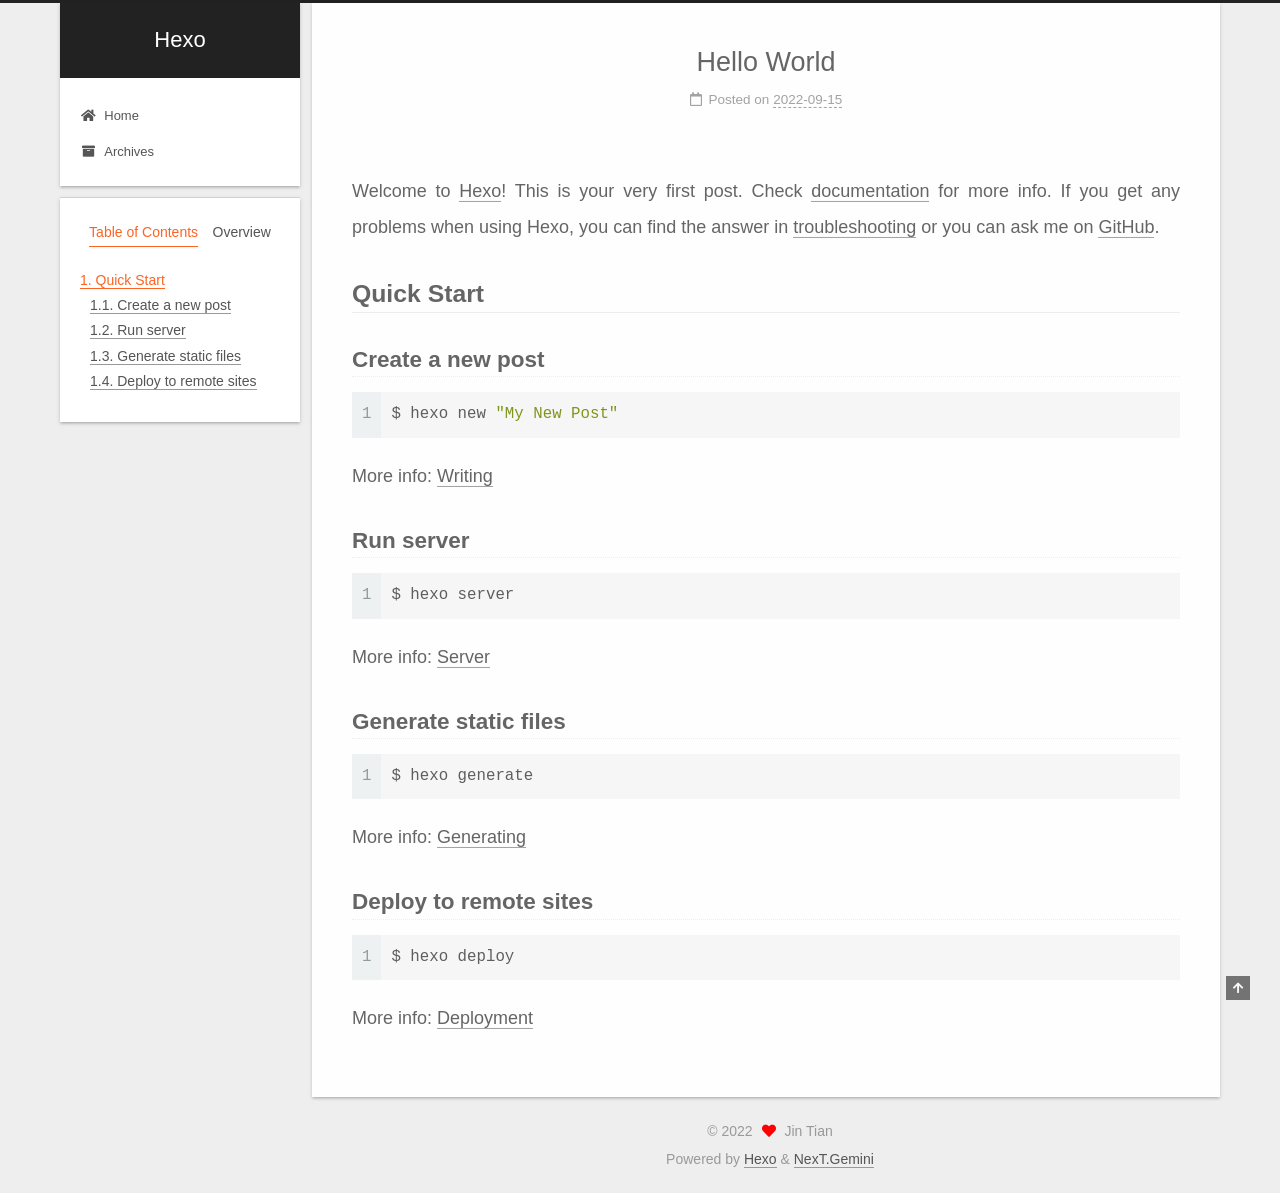
<file: 2022/09/15/hello-world/index.html>
<!DOCTYPE html>
<html lang="en">
<head>
  <meta charset="UTF-8">
<meta name="viewport" content="width=device-width, initial-scale=1, maximum-scale=2">
<meta name="theme-color" content="#222">
<meta name="generator" content="Hexo 6.3.0">
  <link rel="apple-touch-icon" sizes="180x180" href="/images/apple-touch-icon-next.png">
  <link rel="icon" type="image/png" sizes="32x32" href="/images/favicon-32x32-next.png">
  <link rel="icon" type="image/png" sizes="16x16" href="/images/favicon-16x16-next.png">
  <link rel="mask-icon" href="/images/logo.svg" color="#222">

<link rel="stylesheet" href="/css/main.css">


<link rel="stylesheet" href="/lib/font-awesome/css/all.min.css">

<script id="hexo-configurations">
    var NexT = window.NexT || {};
    var CONFIG = {"hostname":"example.com","root":"/","scheme":"Gemini","version":"7.8.0","exturl":false,"sidebar":{"position":"left","display":"post","padding":18,"offset":12,"onmobile":false},"copycode":{"enable":false,"show_result":false,"style":null},"back2top":{"enable":true,"sidebar":false,"scrollpercent":false},"bookmark":{"enable":false,"color":"#222","save":"auto"},"fancybox":false,"mediumzoom":false,"lazyload":false,"pangu":false,"comments":{"style":"tabs","active":null,"storage":true,"lazyload":false,"nav":null},"algolia":{"hits":{"per_page":10},"labels":{"input_placeholder":"Search for Posts","hits_empty":"We didn't find any results for the search: ${query}","hits_stats":"${hits} results found in ${time} ms"}},"localsearch":{"enable":false,"trigger":"auto","top_n_per_article":1,"unescape":false,"preload":false},"motion":{"enable":true,"async":false,"transition":{"post_block":"fadeIn","post_header":"slideDownIn","post_body":"slideDownIn","coll_header":"slideLeftIn","sidebar":"slideUpIn"}}};
  </script>

  <meta name="description" content="Welcome to Hexo! This is your very first post. Check documentation for more info. If you get any problems when using Hexo, you can find the answer in troubleshooting or you can ask me on GitHub. Quick">
<meta property="og:type" content="article">
<meta property="og:title" content="Hello World">
<meta property="og:url" content="http://example.com/2022/09/15/hello-world/index.html">
<meta property="og:site_name" content="Hexo">
<meta property="og:description" content="Welcome to Hexo! This is your very first post. Check documentation for more info. If you get any problems when using Hexo, you can find the answer in troubleshooting or you can ask me on GitHub. Quick">
<meta property="og:locale" content="en_US">
<meta property="article:published_time" content="2022-09-15T04:55:44.265Z">
<meta property="article:modified_time" content="2022-09-15T04:55:44.265Z">
<meta property="article:author" content="Jin Tian">
<meta name="twitter:card" content="summary">

<link rel="canonical" href="http://example.com/2022/09/15/hello-world/">


<script id="page-configurations">
  // https://hexo.io/docs/variables.html
  CONFIG.page = {
    sidebar: "",
    isHome : false,
    isPost : true,
    lang   : 'en'
  };
</script>

  <title>Hello World | Hexo</title>
  






  <noscript>
  <style>
  .use-motion .brand,
  .use-motion .menu-item,
  .sidebar-inner,
  .use-motion .post-block,
  .use-motion .pagination,
  .use-motion .comments,
  .use-motion .post-header,
  .use-motion .post-body,
  .use-motion .collection-header { opacity: initial; }

  .use-motion .site-title,
  .use-motion .site-subtitle {
    opacity: initial;
    top: initial;
  }

  .use-motion .logo-line-before i { left: initial; }
  .use-motion .logo-line-after i { right: initial; }
  </style>
</noscript>

</head>

<body itemscope itemtype="http://schema.org/WebPage">
  <div class="container use-motion">
    <div class="headband"></div>

    <header class="header" itemscope itemtype="http://schema.org/WPHeader">
      <div class="header-inner"><div class="site-brand-container">
  <div class="site-nav-toggle">
    <div class="toggle" aria-label="Toggle navigation bar">
      <span class="toggle-line toggle-line-first"></span>
      <span class="toggle-line toggle-line-middle"></span>
      <span class="toggle-line toggle-line-last"></span>
    </div>
  </div>

  <div class="site-meta">

    <a href="/" class="brand" rel="start">
      <span class="logo-line-before"><i></i></span>
      <h1 class="site-title">Hexo</h1>
      <span class="logo-line-after"><i></i></span>
    </a>
  </div>

  <div class="site-nav-right">
    <div class="toggle popup-trigger">
    </div>
  </div>
</div>




<nav class="site-nav">
  <ul id="menu" class="main-menu menu">
        <li class="menu-item menu-item-home">

    <a href="/" rel="section"><i class="fa fa-home fa-fw"></i>Home</a>

  </li>
        <li class="menu-item menu-item-archives">

    <a href="/archives/" rel="section"><i class="fa fa-archive fa-fw"></i>Archives</a>

  </li>
  </ul>
</nav>




</div>
    </header>

    
  <div class="back-to-top">
    <i class="fa fa-arrow-up"></i>
    <span>0%</span>
  </div>


    <main class="main">
      <div class="main-inner">
        <div class="content-wrap">
          

          <div class="content post posts-expand">
            

    
  
  
  <article itemscope itemtype="http://schema.org/Article" class="post-block" lang="en">
    <link itemprop="mainEntityOfPage" href="http://example.com/2022/09/15/hello-world/">

    <span hidden itemprop="author" itemscope itemtype="http://schema.org/Person">
      <meta itemprop="image" content="/images/avatar.gif">
      <meta itemprop="name" content="Jin Tian">
      <meta itemprop="description" content="">
    </span>

    <span hidden itemprop="publisher" itemscope itemtype="http://schema.org/Organization">
      <meta itemprop="name" content="Hexo">
    </span>
      <header class="post-header">
        <h1 class="post-title" itemprop="name headline">
          Hello World
        </h1>

        <div class="post-meta">
            <span class="post-meta-item">
              <span class="post-meta-item-icon">
                <i class="far fa-calendar"></i>
              </span>
              <span class="post-meta-item-text">Posted on</span>

              <time title="Created: 2022-09-15 12:55:44" itemprop="dateCreated datePublished" datetime="2022-09-15T12:55:44+08:00">2022-09-15</time>
            </span>

          

        </div>
      </header>

    
    
    
    <div class="post-body" itemprop="articleBody">

      
        <p>Welcome to <a target="_blank" rel="noopener" href="https://hexo.io/">Hexo</a>! This is your very first post. Check <a target="_blank" rel="noopener" href="https://hexo.io/docs/">documentation</a> for more info. If you get any problems when using Hexo, you can find the answer in <a target="_blank" rel="noopener" href="https://hexo.io/docs/troubleshooting.html">troubleshooting</a> or you can ask me on <a target="_blank" rel="noopener" href="https://github.com/hexojs/hexo/issues">GitHub</a>.</p>
<h2 id="Quick-Start"><a href="#Quick-Start" class="headerlink" title="Quick Start"></a>Quick Start</h2><h3 id="Create-a-new-post"><a href="#Create-a-new-post" class="headerlink" title="Create a new post"></a>Create a new post</h3><figure class="highlight bash"><table><tr><td class="gutter"><pre><span class="line">1</span><br></pre></td><td class="code"><pre><span class="line">$ hexo new <span class="string">&quot;My New Post&quot;</span></span><br></pre></td></tr></table></figure>

<p>More info: <a target="_blank" rel="noopener" href="https://hexo.io/docs/writing.html">Writing</a></p>
<h3 id="Run-server"><a href="#Run-server" class="headerlink" title="Run server"></a>Run server</h3><figure class="highlight bash"><table><tr><td class="gutter"><pre><span class="line">1</span><br></pre></td><td class="code"><pre><span class="line">$ hexo server</span><br></pre></td></tr></table></figure>

<p>More info: <a target="_blank" rel="noopener" href="https://hexo.io/docs/server.html">Server</a></p>
<h3 id="Generate-static-files"><a href="#Generate-static-files" class="headerlink" title="Generate static files"></a>Generate static files</h3><figure class="highlight bash"><table><tr><td class="gutter"><pre><span class="line">1</span><br></pre></td><td class="code"><pre><span class="line">$ hexo generate</span><br></pre></td></tr></table></figure>

<p>More info: <a target="_blank" rel="noopener" href="https://hexo.io/docs/generating.html">Generating</a></p>
<h3 id="Deploy-to-remote-sites"><a href="#Deploy-to-remote-sites" class="headerlink" title="Deploy to remote sites"></a>Deploy to remote sites</h3><figure class="highlight bash"><table><tr><td class="gutter"><pre><span class="line">1</span><br></pre></td><td class="code"><pre><span class="line">$ hexo deploy</span><br></pre></td></tr></table></figure>

<p>More info: <a target="_blank" rel="noopener" href="https://hexo.io/docs/one-command-deployment.html">Deployment</a></p>

    </div>

    
    
    

      <footer class="post-footer">

        


        
      </footer>
    
  </article>
  
  
  



          </div>
          

<script>
  window.addEventListener('tabs:register', () => {
    let { activeClass } = CONFIG.comments;
    if (CONFIG.comments.storage) {
      activeClass = localStorage.getItem('comments_active') || activeClass;
    }
    if (activeClass) {
      let activeTab = document.querySelector(`a[href="#comment-${activeClass}"]`);
      if (activeTab) {
        activeTab.click();
      }
    }
  });
  if (CONFIG.comments.storage) {
    window.addEventListener('tabs:click', event => {
      if (!event.target.matches('.tabs-comment .tab-content .tab-pane')) return;
      let commentClass = event.target.classList[1];
      localStorage.setItem('comments_active', commentClass);
    });
  }
</script>

        </div>
          
  
  <div class="toggle sidebar-toggle">
    <span class="toggle-line toggle-line-first"></span>
    <span class="toggle-line toggle-line-middle"></span>
    <span class="toggle-line toggle-line-last"></span>
  </div>

  <aside class="sidebar">
    <div class="sidebar-inner">

      <ul class="sidebar-nav motion-element">
        <li class="sidebar-nav-toc">
          Table of Contents
        </li>
        <li class="sidebar-nav-overview">
          Overview
        </li>
      </ul>

      <!--noindex-->
      <div class="post-toc-wrap sidebar-panel">
          <div class="post-toc motion-element"><ol class="nav"><li class="nav-item nav-level-2"><a class="nav-link" href="#Quick-Start"><span class="nav-number">1.</span> <span class="nav-text">Quick Start</span></a><ol class="nav-child"><li class="nav-item nav-level-3"><a class="nav-link" href="#Create-a-new-post"><span class="nav-number">1.1.</span> <span class="nav-text">Create a new post</span></a></li><li class="nav-item nav-level-3"><a class="nav-link" href="#Run-server"><span class="nav-number">1.2.</span> <span class="nav-text">Run server</span></a></li><li class="nav-item nav-level-3"><a class="nav-link" href="#Generate-static-files"><span class="nav-number">1.3.</span> <span class="nav-text">Generate static files</span></a></li><li class="nav-item nav-level-3"><a class="nav-link" href="#Deploy-to-remote-sites"><span class="nav-number">1.4.</span> <span class="nav-text">Deploy to remote sites</span></a></li></ol></li></ol></div>
      </div>
      <!--/noindex-->

      <div class="site-overview-wrap sidebar-panel">
        <div class="site-author motion-element" itemprop="author" itemscope itemtype="http://schema.org/Person">
  <p class="site-author-name" itemprop="name">Jin Tian</p>
  <div class="site-description" itemprop="description"></div>
</div>
<div class="site-state-wrap motion-element">
  <nav class="site-state">
      <div class="site-state-item site-state-posts">
          <a href="/archives/">
        
          <span class="site-state-item-count">1</span>
          <span class="site-state-item-name">posts</span>
        </a>
      </div>
  </nav>
</div>



      </div>

    </div>
  </aside>
  <div id="sidebar-dimmer"></div>


      </div>
    </main>

    <footer class="footer">
      <div class="footer-inner">
        

        

<div class="copyright">
  
  &copy; 
  <span itemprop="copyrightYear">2022</span>
  <span class="with-love">
    <i class="fa fa-heart"></i>
  </span>
  <span class="author" itemprop="copyrightHolder">Jin Tian</span>
</div>
  <div class="powered-by">Powered by <a href="https://hexo.io/" class="theme-link" rel="noopener" target="_blank">Hexo</a> & <a href="https://theme-next.org/" class="theme-link" rel="noopener" target="_blank">NexT.Gemini</a>
  </div>

        








      </div>
    </footer>
  </div>

  
  <script src="/lib/anime.min.js"></script>
  <script src="/lib/velocity/velocity.min.js"></script>
  <script src="/lib/velocity/velocity.ui.min.js"></script>

<script src="/js/utils.js"></script>

<script src="/js/motion.js"></script>


<script src="/js/schemes/pisces.js"></script>


<script src="/js/next-boot.js"></script>




  















  

  

</body>
</html>
</file>
<file: css/main.css>
:root {
  --body-bg-color: #eee;
  --content-bg-color: #fff;
  --card-bg-color: #f5f5f5;
  --text-color: #555;
  --blockquote-color: #666;
  --link-color: #555;
  --link-hover-color: #222;
  --brand-color: #fff;
  --brand-hover-color: #fff;
  --table-row-odd-bg-color: #f9f9f9;
  --table-row-hover-bg-color: #f5f5f5;
  --menu-item-bg-color: #f5f5f5;
  --btn-default-bg: #fff;
  --btn-default-color: #555;
  --btn-default-border-color: #555;
  --btn-default-hover-bg: #222;
  --btn-default-hover-color: #fff;
  --btn-default-hover-border-color: #222;
}
html {
  line-height: 1.15; /* 1 */
  -webkit-text-size-adjust: 100%; /* 2 */
}
body {
  margin: 0;
}
main {
  display: block;
}
h1 {
  font-size: 2em;
  margin: 0.67em 0;
}
hr {
  box-sizing: content-box; /* 1 */
  height: 0; /* 1 */
  overflow: visible; /* 2 */
}
pre {
  font-family: monospace, monospace; /* 1 */
  font-size: 1em; /* 2 */
}
a {
  background: transparent;
}
abbr[title] {
  border-bottom: none; /* 1 */
  text-decoration: underline; /* 2 */
  text-decoration: underline dotted; /* 2 */
}
b,
strong {
  font-weight: bolder;
}
code,
kbd,
samp {
  font-family: monospace, monospace; /* 1 */
  font-size: 1em; /* 2 */
}
small {
  font-size: 80%;
}
sub,
sup {
  font-size: 75%;
  line-height: 0;
  position: relative;
  vertical-align: baseline;
}
sub {
  bottom: -0.25em;
}
sup {
  top: -0.5em;
}
img {
  border-style: none;
}
button,
input,
optgroup,
select,
textarea {
  font-family: inherit; /* 1 */
  font-size: 100%; /* 1 */
  line-height: 1.15; /* 1 */
  margin: 0; /* 2 */
}
button,
input {
/* 1 */
  overflow: visible;
}
button,
select {
/* 1 */
  text-transform: none;
}
button,
[type='button'],
[type='reset'],
[type='submit'] {
  -webkit-appearance: button;
}
button::-moz-focus-inner,
[type='button']::-moz-focus-inner,
[type='reset']::-moz-focus-inner,
[type='submit']::-moz-focus-inner {
  border-style: none;
  padding: 0;
}
button:-moz-focusring,
[type='button']:-moz-focusring,
[type='reset']:-moz-focusring,
[type='submit']:-moz-focusring {
  outline: 1px dotted ButtonText;
}
fieldset {
  padding: 0.35em 0.75em 0.625em;
}
legend {
  box-sizing: border-box; /* 1 */
  color: inherit; /* 2 */
  display: table; /* 1 */
  max-width: 100%; /* 1 */
  padding: 0; /* 3 */
  white-space: normal; /* 1 */
}
progress {
  vertical-align: baseline;
}
textarea {
  overflow: auto;
}
[type='checkbox'],
[type='radio'] {
  box-sizing: border-box; /* 1 */
  padding: 0; /* 2 */
}
[type='number']::-webkit-inner-spin-button,
[type='number']::-webkit-outer-spin-button {
  height: auto;
}
[type='search'] {
  outline-offset: -2px; /* 2 */
  -webkit-appearance: textfield; /* 1 */
}
[type='search']::-webkit-search-decoration {
  -webkit-appearance: none;
}
::-webkit-file-upload-button {
  font: inherit; /* 2 */
  -webkit-appearance: button; /* 1 */
}
details {
  display: block;
}
summary {
  display: list-item;
}
template {
  display: none;
}
[hidden] {
  display: none;
}
::selection {
  background: #262a30;
  color: #eee;
}
html,
body {
  height: 100%;
}
body {
  background: var(--body-bg-color);
  color: var(--text-color);
  font-family: 'Lato', "PingFang SC", "Microsoft YaHei", sans-serif;
  font-size: 1em;
  line-height: 2;
}
@media (max-width: 991px) {
  body {
    padding-left: 0 !important;
    padding-right: 0 !important;
  }
}
h1,
h2,
h3,
h4,
h5,
h6 {
  font-family: 'Lato', "PingFang SC", "Microsoft YaHei", sans-serif;
  font-weight: bold;
  line-height: 1.5;
  margin: 20px 0 15px;
}
h1 {
  font-size: 1.5em;
}
h2 {
  font-size: 1.375em;
}
h3 {
  font-size: 1.25em;
}
h4 {
  font-size: 1.125em;
}
h5 {
  font-size: 1em;
}
h6 {
  font-size: 0.875em;
}
p {
  margin: 0 0 20px 0;
}
a,
span.exturl {
  border-bottom: 1px solid #999;
  color: var(--link-color);
  outline: 0;
  text-decoration: none;
  overflow-wrap: break-word;
  word-wrap: break-word;
  cursor: pointer;
}
a:hover,
span.exturl:hover {
  border-bottom-color: var(--link-hover-color);
  color: var(--link-hover-color);
}
iframe,
img,
video {
  display: block;
  margin-left: auto;
  margin-right: auto;
  max-width: 100%;
}
hr {
  background-image: repeating-linear-gradient(-45deg, #ddd, #ddd 4px, transparent 4px, transparent 8px);
  border: 0;
  height: 3px;
  margin: 40px 0;
}
blockquote {
  border-left: 4px solid #ddd;
  color: var(--blockquote-color);
  margin: 0;
  padding: 0 15px;
}
blockquote cite::before {
  content: '-';
  padding: 0 5px;
}
dt {
  font-weight: bold;
}
dd {
  margin: 0;
  padding: 0;
}
kbd {
  background-color: #f5f5f5;
  background-image: linear-gradient(#eee, #fff, #eee);
  border: 1px solid #ccc;
  border-radius: 0.2em;
  box-shadow: 0.1em 0.1em 0.2em rgba(0,0,0,0.1);
  color: #555;
  font-family: inherit;
  padding: 0.1em 0.3em;
  white-space: nowrap;
}
.table-container {
  overflow: auto;
}
table {
  border-collapse: collapse;
  border-spacing: 0;
  font-size: 0.875em;
  margin: 0 0 20px 0;
  width: 100%;
}
tbody tr:nth-of-type(odd) {
  background: var(--table-row-odd-bg-color);
}
tbody tr:hover {
  background: var(--table-row-hover-bg-color);
}
caption,
th,
td {
  font-weight: normal;
  padding: 8px;
  vertical-align: middle;
}
th,
td {
  border: 1px solid #ddd;
  border-bottom: 3px solid #ddd;
}
th {
  font-weight: 700;
  padding-bottom: 10px;
}
td {
  border-bottom-width: 1px;
}
.btn {
  background: var(--btn-default-bg);
  border: 2px solid var(--btn-default-border-color);
  border-radius: 2px;
  color: var(--btn-default-color);
  display: inline-block;
  font-size: 0.875em;
  line-height: 2;
  padding: 0 20px;
  text-decoration: none;
  transition-property: background-color;
  transition-delay: 0s;
  transition-duration: 0.2s;
  transition-timing-function: ease-in-out;
}
.btn:hover {
  background: var(--btn-default-hover-bg);
  border-color: var(--btn-default-hover-border-color);
  color: var(--btn-default-hover-color);
}
.btn + .btn {
  margin: 0 0 8px 8px;
}
.btn .fa-fw {
  text-align: left;
  width: 1.285714285714286em;
}
.toggle {
  line-height: 0;
}
.toggle .toggle-line {
  background: #fff;
  display: inline-block;
  height: 2px;
  left: 0;
  position: relative;
  top: 0;
  transition: all 0.4s;
  vertical-align: top;
  width: 100%;
}
.toggle .toggle-line:not(:first-child) {
  margin-top: 3px;
}
.toggle.toggle-arrow .toggle-line-first {
  left: 50%;
  top: 2px;
  transform: rotate(45deg);
  width: 50%;
}
.toggle.toggle-arrow .toggle-line-middle {
  left: 2px;
  width: 90%;
}
.toggle.toggle-arrow .toggle-line-last {
  left: 50%;
  top: -2px;
  transform: rotate(-45deg);
  width: 50%;
}
.toggle.toggle-close .toggle-line-first {
  transform: rotate(-45deg);
  top: 5px;
}
.toggle.toggle-close .toggle-line-middle {
  opacity: 0;
}
.toggle.toggle-close .toggle-line-last {
  transform: rotate(45deg);
  top: -5px;
}
.highlight,
pre {
  background: #f7f7f7;
  color: #4d4d4c;
  line-height: 1.6;
  margin: 0 auto 20px;
}
pre,
code {
  font-family: consolas, Menlo, monospace, "PingFang SC", "Microsoft YaHei";
}
code {
  background: #eee;
  border-radius: 3px;
  color: #555;
  padding: 2px 4px;
  overflow-wrap: break-word;
  word-wrap: break-word;
}
.highlight *::selection {
  background: #d6d6d6;
}
.highlight pre {
  border: 0;
  margin: 0;
  padding: 10px 0;
}
.highlight table {
  border: 0;
  margin: 0;
  width: auto;
}
.highlight td {
  border: 0;
  padding: 0;
}
.highlight figcaption {
  background: #eff2f3;
  color: #4d4d4c;
  display: flex;
  font-size: 0.875em;
  justify-content: space-between;
  line-height: 1.2;
  padding: 0.5em;
}
.highlight figcaption a {
  color: #4d4d4c;
}
.highlight figcaption a:hover {
  border-bottom-color: #4d4d4c;
}
.highlight .gutter {
  -moz-user-select: none;
  -ms-user-select: none;
  -webkit-user-select: none;
  user-select: none;
}
.highlight .gutter pre {
  background: #eff2f3;
  color: #869194;
  padding-left: 10px;
  padding-right: 10px;
  text-align: right;
}
.highlight .code pre {
  background: #f7f7f7;
  padding-left: 10px;
  width: 100%;
}
.gist table {
  width: auto;
}
.gist table td {
  border: 0;
}
pre {
  overflow: auto;
  padding: 10px;
}
pre code {
  background: none;
  color: #4d4d4c;
  font-size: 0.875em;
  padding: 0;
  text-shadow: none;
}
pre .deletion {
  background: #fdd;
}
pre .addition {
  background: #dfd;
}
pre .meta {
  color: #eab700;
  -moz-user-select: none;
  -ms-user-select: none;
  -webkit-user-select: none;
  user-select: none;
}
pre .comment {
  color: #8e908c;
}
pre .variable,
pre .attribute,
pre .tag,
pre .name,
pre .regexp,
pre .ruby .constant,
pre .xml .tag .title,
pre .xml .pi,
pre .xml .doctype,
pre .html .doctype,
pre .css .id,
pre .css .class,
pre .css .pseudo {
  color: #c82829;
}
pre .number,
pre .preprocessor,
pre .built_in,
pre .builtin-name,
pre .literal,
pre .params,
pre .constant,
pre .command {
  color: #f5871f;
}
pre .ruby .class .title,
pre .css .rules .attribute,
pre .string,
pre .symbol,
pre .value,
pre .inheritance,
pre .header,
pre .ruby .symbol,
pre .xml .cdata,
pre .special,
pre .formula {
  color: #718c00;
}
pre .title,
pre .css .hexcolor {
  color: #3e999f;
}
pre .function,
pre .python .decorator,
pre .python .title,
pre .ruby .function .title,
pre .ruby .title .keyword,
pre .perl .sub,
pre .javascript .title,
pre .coffeescript .title {
  color: #4271ae;
}
pre .keyword,
pre .javascript .function {
  color: #8959a8;
}
.blockquote-center {
  border-left: none;
  margin: 40px 0;
  padding: 0;
  position: relative;
  text-align: center;
}
.blockquote-center .fa {
  display: block;
  opacity: 0.6;
  position: absolute;
  width: 100%;
}
.blockquote-center .fa-quote-left {
  border-top: 1px solid #ccc;
  text-align: left;
  top: -20px;
}
.blockquote-center .fa-quote-right {
  border-bottom: 1px solid #ccc;
  text-align: right;
  bottom: -20px;
}
.blockquote-center p,
.blockquote-center div {
  text-align: center;
}
.post-body .group-picture img {
  margin: 0 auto;
  padding: 0 3px;
}
.group-picture-row {
  margin-bottom: 6px;
  overflow: hidden;
}
.group-picture-column {
  float: left;
  margin-bottom: 10px;
}
.post-body .label {
  color: #555;
  display: inline;
  padding: 0 2px;
}
.post-body .label.default {
  background: #f0f0f0;
}
.post-body .label.primary {
  background: #efe6f7;
}
.post-body .label.info {
  background: #e5f2f8;
}
.post-body .label.success {
  background: #e7f4e9;
}
.post-body .label.warning {
  background: #fcf6e1;
}
.post-body .label.danger {
  background: #fae8eb;
}
.post-body .tabs {
  margin-bottom: 20px;
}
.post-body .tabs,
.tabs-comment {
  display: block;
  padding-top: 10px;
  position: relative;
}
.post-body .tabs ul.nav-tabs,
.tabs-comment ul.nav-tabs {
  display: flex;
  flex-wrap: wrap;
  margin: 0;
  margin-bottom: -1px;
  padding: 0;
}
@media (max-width: 413px) {
  .post-body .tabs ul.nav-tabs,
  .tabs-comment ul.nav-tabs {
    display: block;
    margin-bottom: 5px;
  }
}
.post-body .tabs ul.nav-tabs li.tab,
.tabs-comment ul.nav-tabs li.tab {
  border-bottom: 1px solid #ddd;
  border-left: 1px solid transparent;
  border-right: 1px solid transparent;
  border-top: 3px solid transparent;
  flex-grow: 1;
  list-style-type: none;
  border-radius: 0 0 0 0;
}
@media (max-width: 413px) {
  .post-body .tabs ul.nav-tabs li.tab,
  .tabs-comment ul.nav-tabs li.tab {
    border-bottom: 1px solid transparent;
    border-left: 3px solid transparent;
    border-right: 1px solid transparent;
    border-top: 1px solid transparent;
  }
}
@media (max-width: 413px) {
  .post-body .tabs ul.nav-tabs li.tab,
  .tabs-comment ul.nav-tabs li.tab {
    border-radius: 0;
  }
}
.post-body .tabs ul.nav-tabs li.tab a,
.tabs-comment ul.nav-tabs li.tab a {
  border-bottom: initial;
  display: block;
  line-height: 1.8;
  outline: 0;
  padding: 0.25em 0.75em;
  text-align: center;
  transition-delay: 0s;
  transition-duration: 0.2s;
  transition-timing-function: ease-out;
}
.post-body .tabs ul.nav-tabs li.tab a i,
.tabs-comment ul.nav-tabs li.tab a i {
  width: 1.285714285714286em;
}
.post-body .tabs ul.nav-tabs li.tab.active,
.tabs-comment ul.nav-tabs li.tab.active {
  border-bottom: 1px solid transparent;
  border-left: 1px solid #ddd;
  border-right: 1px solid #ddd;
  border-top: 3px solid #fc6423;
}
@media (max-width: 413px) {
  .post-body .tabs ul.nav-tabs li.tab.active,
  .tabs-comment ul.nav-tabs li.tab.active {
    border-bottom: 1px solid #ddd;
    border-left: 3px solid #fc6423;
    border-right: 1px solid #ddd;
    border-top: 1px solid #ddd;
  }
}
.post-body .tabs ul.nav-tabs li.tab.active a,
.tabs-comment ul.nav-tabs li.tab.active a {
  color: var(--link-color);
  cursor: default;
}
.post-body .tabs .tab-content .tab-pane,
.tabs-comment .tab-content .tab-pane {
  border: 1px solid #ddd;
  border-top: 0;
  padding: 20px 20px 0 20px;
  border-radius: 0;
}
.post-body .tabs .tab-content .tab-pane:not(.active),
.tabs-comment .tab-content .tab-pane:not(.active) {
  display: none;
}
.post-body .tabs .tab-content .tab-pane.active,
.tabs-comment .tab-content .tab-pane.active {
  display: block;
}
.post-body .tabs .tab-content .tab-pane.active:nth-of-type(1),
.tabs-comment .tab-content .tab-pane.active:nth-of-type(1) {
  border-radius: 0 0 0 0;
}
@media (max-width: 413px) {
  .post-body .tabs .tab-content .tab-pane.active:nth-of-type(1),
  .tabs-comment .tab-content .tab-pane.active:nth-of-type(1) {
    border-radius: 0;
  }
}
.post-body .note {
  border-radius: 3px;
  margin-bottom: 20px;
  padding: 1em;
  position: relative;
  border: 1px solid #eee;
  border-left-width: 5px;
}
.post-body .note h2,
.post-body .note h3,
.post-body .note h4,
.post-body .note h5,
.post-body .note h6 {
  margin-top: 0;
  border-bottom: initial;
  margin-bottom: 0;
  padding-top: 0;
}
.post-body .note p:first-child,
.post-body .note ul:first-child,
.post-body .note ol:first-child,
.post-body .note table:first-child,
.post-body .note pre:first-child,
.post-body .note blockquote:first-child,
.post-body .note img:first-child {
  margin-top: 0;
}
.post-body .note p:last-child,
.post-body .note ul:last-child,
.post-body .note ol:last-child,
.post-body .note table:last-child,
.post-body .note pre:last-child,
.post-body .note blockquote:last-child,
.post-body .note img:last-child {
  margin-bottom: 0;
}
.post-body .note.default {
  border-left-color: #777;
}
.post-body .note.default h2,
.post-body .note.default h3,
.post-body .note.default h4,
.post-body .note.default h5,
.post-body .note.default h6 {
  color: #777;
}
.post-body .note.primary {
  border-left-color: #6f42c1;
}
.post-body .note.primary h2,
.post-body .note.primary h3,
.post-body .note.primary h4,
.post-body .note.primary h5,
.post-body .note.primary h6 {
  color: #6f42c1;
}
.post-body .note.info {
  border-left-color: #428bca;
}
.post-body .note.info h2,
.post-body .note.info h3,
.post-body .note.info h4,
.post-body .note.info h5,
.post-body .note.info h6 {
  color: #428bca;
}
.post-body .note.success {
  border-left-color: #5cb85c;
}
.post-body .note.success h2,
.post-body .note.success h3,
.post-body .note.success h4,
.post-body .note.success h5,
.post-body .note.success h6 {
  color: #5cb85c;
}
.post-body .note.warning {
  border-left-color: #f0ad4e;
}
.post-body .note.warning h2,
.post-body .note.warning h3,
.post-body .note.warning h4,
.post-body .note.warning h5,
.post-body .note.warning h6 {
  color: #f0ad4e;
}
.post-body .note.danger {
  border-left-color: #d9534f;
}
.post-body .note.danger h2,
.post-body .note.danger h3,
.post-body .note.danger h4,
.post-body .note.danger h5,
.post-body .note.danger h6 {
  color: #d9534f;
}
.pagination .prev,
.pagination .next,
.pagination .page-number,
.pagination .space {
  display: inline-block;
  margin: 0 10px;
  padding: 0 11px;
  position: relative;
  top: -1px;
}
@media (max-width: 767px) {
  .pagination .prev,
  .pagination .next,
  .pagination .page-number,
  .pagination .space {
    margin: 0 5px;
  }
}
.pagination {
  border-top: 1px solid #eee;
  margin: 120px 0 0;
  text-align: center;
}
.pagination .prev,
.pagination .next,
.pagination .page-number {
  border-bottom: 0;
  border-top: 1px solid #eee;
  transition-property: border-color;
  transition-delay: 0s;
  transition-duration: 0.2s;
  transition-timing-function: ease-in-out;
}
.pagination .prev:hover,
.pagination .next:hover,
.pagination .page-number:hover {
  border-top-color: #222;
}
.pagination .space {
  margin: 0;
  padding: 0;
}
.pagination .prev {
  margin-left: 0;
}
.pagination .next {
  margin-right: 0;
}
.pagination .page-number.current {
  background: #ccc;
  border-top-color: #ccc;
  color: #fff;
}
@media (max-width: 767px) {
  .pagination {
    border-top: none;
  }
  .pagination .prev,
  .pagination .next,
  .pagination .page-number {
    border-bottom: 1px solid #eee;
    border-top: 0;
    margin-bottom: 10px;
    padding: 0 10px;
  }
  .pagination .prev:hover,
  .pagination .next:hover,
  .pagination .page-number:hover {
    border-bottom-color: #222;
  }
}
.comments {
  margin-top: 60px;
  overflow: hidden;
}
.comment-button-group {
  display: flex;
  flex-wrap: wrap-reverse;
  justify-content: center;
  margin: 1em 0;
}
.comment-button-group .comment-button {
  margin: 0.1em 0.2em;
}
.comment-button-group .comment-button.active {
  background: var(--btn-default-hover-bg);
  border-color: var(--btn-default-hover-border-color);
  color: var(--btn-default-hover-color);
}
.comment-position {
  display: none;
}
.comment-position.active {
  display: block;
}
.tabs-comment {
  background: var(--content-bg-color);
  margin-top: 4em;
  padding-top: 0;
}
.tabs-comment .comments {
  border: 0;
  box-shadow: none;
  margin-top: 0;
  padding-top: 0;
}
.container {
  min-height: 100%;
  position: relative;
}
.main-inner {
  margin: 0 auto;
  width: calc(100% - 20px);
}
@media (min-width: 1200px) {
  .main-inner {
    width: 1160px;
  }
}
@media (min-width: 1600px) {
  .main-inner {
    width: 73%;
  }
}
@media (max-width: 767px) {
  .content-wrap {
    padding: 0 20px;
  }
}
.header {
  background: transparent;
}
.header-inner {
  margin: 0 auto;
  width: calc(100% - 20px);
}
@media (min-width: 1200px) {
  .header-inner {
    width: 1160px;
  }
}
@media (min-width: 1600px) {
  .header-inner {
    width: 73%;
  }
}
.site-brand-container {
  display: flex;
  flex-shrink: 0;
  padding: 0 10px;
}
.headband {
  background: #222;
  height: 3px;
}
.site-meta {
  flex-grow: 1;
  text-align: center;
}
@media (max-width: 767px) {
  .site-meta {
    text-align: center;
  }
}
.brand {
  border-bottom: none;
  color: var(--brand-color);
  display: inline-block;
  line-height: 1.375em;
  padding: 0 40px;
  position: relative;
}
.brand:hover {
  color: var(--brand-hover-color);
}
.site-title {
  font-family: 'Lato', "PingFang SC", "Microsoft YaHei", sans-serif;
  font-size: 1.375em;
  font-weight: normal;
  margin: 0;
}
.site-subtitle {
  color: #ddd;
  font-size: 0.8125em;
  margin: 10px 0;
}
.use-motion .brand {
  opacity: 0;
}
.use-motion .site-title,
.use-motion .site-subtitle,
.use-motion .custom-logo-image {
  opacity: 0;
  position: relative;
  top: -10px;
}
.site-nav-toggle,
.site-nav-right {
  display: none;
}
@media (max-width: 767px) {
  .site-nav-toggle,
  .site-nav-right {
    display: flex;
    flex-direction: column;
    justify-content: center;
  }
}
.site-nav-toggle .toggle,
.site-nav-right .toggle {
  color: var(--text-color);
  padding: 10px;
  width: 22px;
}
.site-nav-toggle .toggle .toggle-line,
.site-nav-right .toggle .toggle-line {
  background: var(--text-color);
  border-radius: 1px;
}
.site-nav {
  display: block;
}
@media (max-width: 767px) {
  .site-nav {
    clear: both;
    display: none;
  }
}
.site-nav.site-nav-on {
  display: block;
}
.menu {
  margin-top: 20px;
  padding-left: 0;
  text-align: center;
}
.menu-item {
  display: inline-block;
  list-style: none;
  margin: 0 10px;
}
@media (max-width: 767px) {
  .menu-item {
    display: block;
    margin-top: 10px;
  }
  .menu-item.menu-item-search {
    display: none;
  }
}
.menu-item a,
.menu-item span.exturl {
  border-bottom: 0;
  display: block;
  font-size: 0.8125em;
  transition-property: border-color;
  transition-delay: 0s;
  transition-duration: 0.2s;
  transition-timing-function: ease-in-out;
}
@media (hover: none) {
  .menu-item a:hover,
  .menu-item span.exturl:hover {
    border-bottom-color: transparent !important;
  }
}
.menu-item .fa,
.menu-item .fab,
.menu-item .far,
.menu-item .fas {
  margin-right: 8px;
}
.menu-item .badge {
  display: inline-block;
  font-weight: bold;
  line-height: 1;
  margin-left: 0.35em;
  margin-top: 0.35em;
  text-align: center;
  white-space: nowrap;
}
@media (max-width: 767px) {
  .menu-item .badge {
    float: right;
    margin-left: 0;
  }
}
.menu-item-active a,
.menu .menu-item a:hover,
.menu .menu-item span.exturl:hover {
  background: var(--menu-item-bg-color);
}
.use-motion .menu-item {
  opacity: 0;
}
.sidebar {
  background: #222;
  bottom: 0;
  box-shadow: inset 0 2px 6px #000;
  position: fixed;
  top: 0;
}
@media (max-width: 991px) {
  .sidebar {
    display: none;
  }
}
.sidebar-inner {
  color: #999;
  padding: 18px 10px;
  text-align: center;
}
.cc-license {
  margin-top: 10px;
  text-align: center;
}
.cc-license .cc-opacity {
  border-bottom: none;
  opacity: 0.7;
}
.cc-license .cc-opacity:hover {
  opacity: 0.9;
}
.cc-license img {
  display: inline-block;
}
.site-author-image {
  border: 1px solid #eee;
  display: block;
  margin: 0 auto;
  max-width: 120px;
  padding: 2px;
}
.site-author-name {
  color: var(--text-color);
  font-weight: 600;
  margin: 0;
  text-align: center;
}
.site-description {
  color: #999;
  font-size: 0.8125em;
  margin-top: 0;
  text-align: center;
}
.links-of-author {
  margin-top: 15px;
}
.links-of-author a,
.links-of-author span.exturl {
  border-bottom-color: #555;
  display: inline-block;
  font-size: 0.8125em;
  margin-bottom: 10px;
  margin-right: 10px;
  vertical-align: middle;
}
.links-of-author a::before,
.links-of-author span.exturl::before {
  background: #44e503;
  border-radius: 50%;
  content: ' ';
  display: inline-block;
  height: 4px;
  margin-right: 3px;
  vertical-align: middle;
  width: 4px;
}
.sidebar-button {
  margin-top: 15px;
}
.sidebar-button a {
  border: 1px solid #fc6423;
  border-radius: 4px;
  color: #fc6423;
  display: inline-block;
  padding: 0 15px;
}
.sidebar-button a .fa,
.sidebar-button a .fab,
.sidebar-button a .far,
.sidebar-button a .fas {
  margin-right: 5px;
}
.sidebar-button a:hover {
  background: #fc6423;
  border: 1px solid #fc6423;
  color: #fff;
}
.sidebar-button a:hover .fa,
.sidebar-button a:hover .fab,
.sidebar-button a:hover .far,
.sidebar-button a:hover .fas {
  color: #fff;
}
.links-of-blogroll {
  font-size: 0.8125em;
  margin-top: 10px;
}
.links-of-blogroll-title {
  font-size: 0.875em;
  font-weight: 600;
  margin-top: 0;
}
.links-of-blogroll-list {
  list-style: none;
  margin: 0;
  padding: 0;
}
#sidebar-dimmer {
  display: none;
}
@media (max-width: 767px) {
  #sidebar-dimmer {
    background: #000;
    display: block;
    height: 100%;
    left: 100%;
    opacity: 0;
    position: fixed;
    top: 0;
    width: 100%;
    z-index: 1100;
  }
  .sidebar-active + #sidebar-dimmer {
    opacity: 0.7;
    transform: translateX(-100%);
    transition: opacity 0.5s;
  }
}
.sidebar-nav {
  margin: 0;
  padding-bottom: 20px;
  padding-left: 0;
}
.sidebar-nav li {
  border-bottom: 1px solid transparent;
  color: var(--text-color);
  cursor: pointer;
  display: inline-block;
  font-size: 0.875em;
}
.sidebar-nav li.sidebar-nav-overview {
  margin-left: 10px;
}
.sidebar-nav li:hover {
  color: #fc6423;
}
.sidebar-nav .sidebar-nav-active {
  border-bottom-color: #fc6423;
  color: #fc6423;
}
.sidebar-nav .sidebar-nav-active:hover {
  color: #fc6423;
}
.sidebar-panel {
  display: none;
  overflow-x: hidden;
  overflow-y: auto;
}
.sidebar-panel-active {
  display: block;
}
.sidebar-toggle {
  background: #222;
  bottom: 45px;
  cursor: pointer;
  height: 14px;
  left: 30px;
  padding: 5px;
  position: fixed;
  width: 14px;
  z-index: 1300;
}
@media (max-width: 991px) {
  .sidebar-toggle {
    left: 20px;
    opacity: 0.8;
    display: none;
  }
}
.sidebar-toggle:hover .toggle-line {
  background: #fc6423;
}
.post-toc {
  font-size: 0.875em;
}
.post-toc ol {
  list-style: none;
  margin: 0;
  padding: 0 2px 5px 10px;
  text-align: left;
}
.post-toc ol > ol {
  padding-left: 0;
}
.post-toc ol a {
  transition-property: all;
  transition-delay: 0s;
  transition-duration: 0.2s;
  transition-timing-function: ease-in-out;
}
.post-toc .nav-item {
  line-height: 1.8;
  overflow: hidden;
  text-overflow: ellipsis;
  white-space: nowrap;
}
.post-toc .nav .nav-child {
  display: none;
}
.post-toc .nav .active > .nav-child {
  display: block;
}
.post-toc .nav .active-current > .nav-child {
  display: block;
}
.post-toc .nav .active-current > .nav-child > .nav-item {
  display: block;
}
.post-toc .nav .active > a {
  border-bottom-color: #fc6423;
  color: #fc6423;
}
.post-toc .nav .active-current > a {
  color: #fc6423;
}
.post-toc .nav .active-current > a:hover {
  color: #fc6423;
}
.site-state {
  display: flex;
  justify-content: center;
  line-height: 1.4;
  margin-top: 10px;
  overflow: hidden;
  text-align: center;
  white-space: nowrap;
}
.site-state-item {
  padding: 0 15px;
}
.site-state-item:not(:first-child) {
  border-left: 1px solid #eee;
}
.site-state-item a {
  border-bottom: none;
}
.site-state-item-count {
  display: block;
  font-size: 1em;
  font-weight: 600;
  text-align: center;
}
.site-state-item-name {
  color: #999;
  font-size: 0.8125em;
}
.footer {
  color: #999;
  font-size: 0.875em;
  padding: 20px 0;
}
.footer.footer-fixed {
  bottom: 0;
  left: 0;
  position: absolute;
  right: 0;
}
.footer-inner {
  box-sizing: border-box;
  margin: 0 auto;
  text-align: center;
  width: calc(100% - 20px);
}
@media (min-width: 1200px) {
  .footer-inner {
    width: 1160px;
  }
}
@media (min-width: 1600px) {
  .footer-inner {
    width: 73%;
  }
}
.languages {
  display: inline-block;
  font-size: 1.125em;
  position: relative;
}
.languages .lang-select-label span {
  margin: 0 0.5em;
}
.languages .lang-select {
  height: 100%;
  left: 0;
  opacity: 0;
  position: absolute;
  top: 0;
  width: 100%;
}
.with-love {
  color: #ff0000;
  display: inline-block;
  margin: 0 5px;
}
.powered-by,
.theme-info {
  display: inline-block;
}
@-moz-keyframes iconAnimate {
  0%, 100% {
    transform: scale(1);
  }
  10%, 30% {
    transform: scale(0.9);
  }
  20%, 40%, 60%, 80% {
    transform: scale(1.1);
  }
  50%, 70% {
    transform: scale(1.1);
  }
}
@-webkit-keyframes iconAnimate {
  0%, 100% {
    transform: scale(1);
  }
  10%, 30% {
    transform: scale(0.9);
  }
  20%, 40%, 60%, 80% {
    transform: scale(1.1);
  }
  50%, 70% {
    transform: scale(1.1);
  }
}
@-o-keyframes iconAnimate {
  0%, 100% {
    transform: scale(1);
  }
  10%, 30% {
    transform: scale(0.9);
  }
  20%, 40%, 60%, 80% {
    transform: scale(1.1);
  }
  50%, 70% {
    transform: scale(1.1);
  }
}
@keyframes iconAnimate {
  0%, 100% {
    transform: scale(1);
  }
  10%, 30% {
    transform: scale(0.9);
  }
  20%, 40%, 60%, 80% {
    transform: scale(1.1);
  }
  50%, 70% {
    transform: scale(1.1);
  }
}
.back-to-top {
  font-size: 12px;
  text-align: center;
  transition-delay: 0s;
  transition-duration: 0.2s;
  transition-timing-function: ease-in-out;
}
.back-to-top {
  background: #222;
  bottom: -100px;
  box-sizing: border-box;
  color: #fff;
  cursor: pointer;
  left: 30px;
  opacity: 0.6;
  padding: 0 6px;
  position: fixed;
  transition-property: bottom;
  z-index: 1300;
  width: 24px;
}
.back-to-top span {
  display: none;
}
.back-to-top:hover {
  color: #fc6423;
}
.back-to-top.back-to-top-on {
  bottom: 30px;
}
@media (max-width: 991px) {
  .back-to-top {
    left: 20px;
    opacity: 0.8;
  }
}
.post-body {
  font-family: 'Lato', "PingFang SC", "Microsoft YaHei", sans-serif;
  overflow-wrap: break-word;
  word-wrap: break-word;
}
@media (min-width: 1200px) {
  .post-body {
    font-size: 1.125em;
  }
}
.post-body .exturl .fa {
  font-size: 0.875em;
  margin-left: 4px;
}
.post-body .image-caption,
.post-body .figure .caption {
  color: #999;
  font-size: 0.875em;
  font-weight: bold;
  line-height: 1;
  margin: -20px auto 15px;
  text-align: center;
}
.post-sticky-flag {
  display: inline-block;
  transform: rotate(30deg);
}
.post-button {
  margin-top: 40px;
  text-align: center;
}
.use-motion .post-block,
.use-motion .pagination,
.use-motion .comments {
  opacity: 0;
}
.use-motion .post-header {
  opacity: 0;
}
.use-motion .post-body {
  opacity: 0;
}
.use-motion .collection-header {
  opacity: 0;
}
.posts-collapse {
  margin-left: 35px;
  position: relative;
}
@media (max-width: 767px) {
  .posts-collapse {
    margin-left: 0px;
    margin-right: 0px;
  }
}
.posts-collapse .collection-title {
  font-size: 1.125em;
  position: relative;
}
.posts-collapse .collection-title::before {
  background: #999;
  border: 1px solid #fff;
  border-radius: 50%;
  content: ' ';
  height: 10px;
  left: 0;
  margin-left: -6px;
  margin-top: -4px;
  position: absolute;
  top: 50%;
  width: 10px;
}
.posts-collapse .collection-year {
  font-size: 1.5em;
  font-weight: bold;
  margin: 60px 0;
  position: relative;
}
.posts-collapse .collection-year::before {
  background: #bbb;
  border-radius: 50%;
  content: ' ';
  height: 8px;
  left: 0;
  margin-left: -4px;
  margin-top: -4px;
  position: absolute;
  top: 50%;
  width: 8px;
}
.posts-collapse .collection-header {
  display: block;
  margin: 0 0 0 20px;
}
.posts-collapse .collection-header small {
  color: #bbb;
  margin-left: 5px;
}
.posts-collapse .post-header {
  border-bottom: 1px dashed #ccc;
  margin: 30px 0;
  padding-left: 15px;
  position: relative;
  transition-property: border;
  transition-delay: 0s;
  transition-duration: 0.2s;
  transition-timing-function: ease-in-out;
}
.posts-collapse .post-header::before {
  background: #bbb;
  border: 1px solid #fff;
  border-radius: 50%;
  content: ' ';
  height: 6px;
  left: 0;
  margin-left: -4px;
  position: absolute;
  top: 0.75em;
  transition-property: background;
  width: 6px;
  transition-delay: 0s;
  transition-duration: 0.2s;
  transition-timing-function: ease-in-out;
}
.posts-collapse .post-header:hover {
  border-bottom-color: #666;
}
.posts-collapse .post-header:hover::before {
  background: #222;
}
.posts-collapse .post-meta {
  display: inline;
  font-size: 0.75em;
  margin-right: 10px;
}
.posts-collapse .post-title {
  display: inline;
}
.posts-collapse .post-title a,
.posts-collapse .post-title span.exturl {
  border-bottom: none;
  color: var(--link-color);
}
.posts-collapse .post-title .fa-external-link-alt {
  font-size: 0.875em;
  margin-left: 5px;
}
.posts-collapse::before {
  background: #f5f5f5;
  content: ' ';
  height: 100%;
  left: 0;
  margin-left: -2px;
  position: absolute;
  top: 1.25em;
  width: 4px;
}
.post-eof {
  background: #ccc;
  height: 1px;
  margin: 80px auto 60px;
  text-align: center;
  width: 8%;
}
.post-block:last-of-type .post-eof {
  display: none;
}
.content {
  padding-top: 40px;
}
@media (min-width: 992px) {
  .post-body {
    text-align: justify;
  }
}
@media (max-width: 991px) {
  .post-body {
    text-align: justify;
  }
}
.post-body h1,
.post-body h2,
.post-body h3,
.post-body h4,
.post-body h5,
.post-body h6 {
  padding-top: 10px;
}
.post-body h1 .header-anchor,
.post-body h2 .header-anchor,
.post-body h3 .header-anchor,
.post-body h4 .header-anchor,
.post-body h5 .header-anchor,
.post-body h6 .header-anchor {
  border-bottom-style: none;
  color: #ccc;
  float: right;
  margin-left: 10px;
  visibility: hidden;
}
.post-body h1 .header-anchor:hover,
.post-body h2 .header-anchor:hover,
.post-body h3 .header-anchor:hover,
.post-body h4 .header-anchor:hover,
.post-body h5 .header-anchor:hover,
.post-body h6 .header-anchor:hover {
  color: inherit;
}
.post-body h1:hover .header-anchor,
.post-body h2:hover .header-anchor,
.post-body h3:hover .header-anchor,
.post-body h4:hover .header-anchor,
.post-body h5:hover .header-anchor,
.post-body h6:hover .header-anchor {
  visibility: visible;
}
.post-body iframe,
.post-body img,
.post-body video {
  margin-bottom: 20px;
}
.post-body .video-container {
  height: 0;
  margin-bottom: 20px;
  overflow: hidden;
  padding-top: 75%;
  position: relative;
  width: 100%;
}
.post-body .video-container iframe,
.post-body .video-container object,
.post-body .video-container embed {
  height: 100%;
  left: 0;
  margin: 0;
  position: absolute;
  top: 0;
  width: 100%;
}
.post-gallery {
  align-items: center;
  display: grid;
  grid-gap: 10px;
  grid-template-columns: 1fr 1fr 1fr;
  margin-bottom: 20px;
}
@media (max-width: 767px) {
  .post-gallery {
    grid-template-columns: 1fr 1fr;
  }
}
.post-gallery a {
  border: 0;
}
.post-gallery img {
  margin: 0;
}
.posts-expand .post-header {
  font-size: 1.125em;
}
.posts-expand .post-title {
  font-size: 1.5em;
  font-weight: normal;
  margin: initial;
  text-align: center;
  overflow-wrap: break-word;
  word-wrap: break-word;
}
.posts-expand .post-title-link {
  border-bottom: none;
  color: var(--link-color);
  display: inline-block;
  position: relative;
  vertical-align: top;
}
.posts-expand .post-title-link::before {
  background: var(--link-color);
  bottom: 0;
  content: '';
  height: 2px;
  left: 0;
  position: absolute;
  transform: scaleX(0);
  visibility: hidden;
  width: 100%;
  transition-delay: 0s;
  transition-duration: 0.2s;
  transition-timing-function: ease-in-out;
}
.posts-expand .post-title-link:hover::before {
  transform: scaleX(1);
  visibility: visible;
}
.posts-expand .post-title-link .fa-external-link-alt {
  font-size: 0.875em;
  margin-left: 5px;
}
.posts-expand .post-meta {
  color: #999;
  font-family: 'Lato', "PingFang SC", "Microsoft YaHei", sans-serif;
  font-size: 0.75em;
  margin: 3px 0 60px 0;
  text-align: center;
}
.posts-expand .post-meta .post-description {
  font-size: 0.875em;
  margin-top: 2px;
}
.posts-expand .post-meta time {
  border-bottom: 1px dashed #999;
  cursor: pointer;
}
.post-meta .post-meta-item + .post-meta-item::before {
  content: '|';
  margin: 0 0.5em;
}
.post-meta-divider {
  margin: 0 0.5em;
}
.post-meta-item-icon {
  margin-right: 3px;
}
@media (max-width: 991px) {
  .post-meta-item-icon {
    display: inline-block;
  }
}
@media (max-width: 991px) {
  .post-meta-item-text {
    display: none;
  }
}
.post-nav {
  border-top: 1px solid #eee;
  display: flex;
  justify-content: space-between;
  margin-top: 15px;
  padding: 10px 5px 0;
}
.post-nav-item {
  flex: 1;
}
.post-nav-item a {
  border-bottom: none;
  display: block;
  font-size: 0.875em;
  line-height: 1.6;
  position: relative;
}
.post-nav-item a:active {
  top: 2px;
}
.post-nav-item .fa {
  font-size: 0.75em;
}
.post-nav-item:first-child {
  margin-right: 15px;
}
.post-nav-item:first-child .fa {
  margin-right: 5px;
}
.post-nav-item:last-child {
  margin-left: 15px;
  text-align: right;
}
.post-nav-item:last-child .fa {
  margin-left: 5px;
}
.rtl.post-body p,
.rtl.post-body a,
.rtl.post-body h1,
.rtl.post-body h2,
.rtl.post-body h3,
.rtl.post-body h4,
.rtl.post-body h5,
.rtl.post-body h6,
.rtl.post-body li,
.rtl.post-body ul,
.rtl.post-body ol {
  direction: rtl;
  font-family: UKIJ Ekran;
}
.rtl.post-title {
  font-family: UKIJ Ekran;
}
.post-tags {
  margin-top: 40px;
  text-align: center;
}
.post-tags a {
  display: inline-block;
  font-size: 0.8125em;
}
.post-tags a:not(:last-child) {
  margin-right: 10px;
}
.post-widgets {
  border-top: 1px solid #eee;
  margin-top: 15px;
  text-align: center;
}
.wp_rating {
  height: 20px;
  line-height: 20px;
  margin-top: 10px;
  padding-top: 6px;
  text-align: center;
}
.social-like {
  display: flex;
  font-size: 0.875em;
  justify-content: center;
  text-align: center;
}
.reward-container {
  margin: 20px auto;
  padding: 10px 0;
  text-align: center;
  width: 90%;
}
.reward-container button {
  background: transparent;
  border: 1px solid #fc6423;
  border-radius: 0;
  color: #fc6423;
  cursor: pointer;
  line-height: 2;
  outline: 0;
  padding: 0 15px;
  vertical-align: text-top;
}
.reward-container button:hover {
  background: #fc6423;
  border: 1px solid transparent;
  color: #fa9366;
}
#qr {
  padding-top: 20px;
}
#qr a {
  border: 0;
}
#qr img {
  display: inline-block;
  margin: 0.8em 2em 0 2em;
  max-width: 100%;
  width: 180px;
}
#qr p {
  text-align: center;
}
.category-all-page .category-all-title {
  text-align: center;
}
.category-all-page .category-all {
  margin-top: 20px;
}
.category-all-page .category-list {
  list-style: none;
  margin: 0;
  padding: 0;
}
.category-all-page .category-list-item {
  margin: 5px 10px;
}
.category-all-page .category-list-count {
  color: #bbb;
}
.category-all-page .category-list-count::before {
  content: ' (';
  display: inline;
}
.category-all-page .category-list-count::after {
  content: ') ';
  display: inline;
}
.category-all-page .category-list-child {
  padding-left: 10px;
}
.event-list {
  padding: 0;
}
.event-list hr {
  background: #222;
  margin: 20px 0 45px 0;
}
.event-list hr::after {
  background: #222;
  color: #fff;
  content: 'NOW';
  display: inline-block;
  font-weight: bold;
  padding: 0 5px;
  text-align: right;
}
.event-list .event {
  background: #222;
  margin: 20px 0;
  min-height: 40px;
  padding: 15px 0 15px 10px;
}
.event-list .event .event-summary {
  color: #fff;
  margin: 0;
  padding-bottom: 3px;
}
.event-list .event .event-summary::before {
  animation: dot-flash 1s alternate infinite ease-in-out;
  color: #fff;
  content: '\f111';
  display: inline-block;
  font-size: 10px;
  margin-right: 25px;
  vertical-align: middle;
  font-family: 'Font Awesome 5 Free';
  font-weight: 900;
}
.event-list .event .event-relative-time {
  color: #bbb;
  display: inline-block;
  font-size: 12px;
  font-weight: normal;
  padding-left: 12px;
}
.event-list .event .event-details {
  color: #fff;
  display: block;
  line-height: 18px;
  margin-left: 56px;
  padding-bottom: 6px;
  padding-top: 3px;
  text-indent: -24px;
}
.event-list .event .event-details::before {
  color: #fff;
  display: inline-block;
  margin-right: 9px;
  text-align: center;
  text-indent: 0;
  width: 14px;
  font-family: 'Font Awesome 5 Free';
  font-weight: 900;
}
.event-list .event .event-details.event-location::before {
  content: '\f041';
}
.event-list .event .event-details.event-duration::before {
  content: '\f017';
}
.event-list .event-past {
  background: #f5f5f5;
}
.event-list .event-past .event-summary,
.event-list .event-past .event-details {
  color: #bbb;
  opacity: 0.9;
}
.event-list .event-past .event-summary::before,
.event-list .event-past .event-details::before {
  animation: none;
  color: #bbb;
}
@-moz-keyframes dot-flash {
  from {
    opacity: 1;
    transform: scale(1);
  }
  to {
    opacity: 0;
    transform: scale(0.8);
  }
}
@-webkit-keyframes dot-flash {
  from {
    opacity: 1;
    transform: scale(1);
  }
  to {
    opacity: 0;
    transform: scale(0.8);
  }
}
@-o-keyframes dot-flash {
  from {
    opacity: 1;
    transform: scale(1);
  }
  to {
    opacity: 0;
    transform: scale(0.8);
  }
}
@keyframes dot-flash {
  from {
    opacity: 1;
    transform: scale(1);
  }
  to {
    opacity: 0;
    transform: scale(0.8);
  }
}
ul.breadcrumb {
  font-size: 0.75em;
  list-style: none;
  margin: 1em 0;
  padding: 0 2em;
  text-align: center;
}
ul.breadcrumb li {
  display: inline;
}
ul.breadcrumb li + li::before {
  content: '/\00a0';
  font-weight: normal;
  padding: 0.5em;
}
ul.breadcrumb li + li:last-child {
  font-weight: bold;
}
.tag-cloud {
  text-align: center;
}
.tag-cloud a {
  display: inline-block;
  margin: 10px;
}
.tag-cloud a:hover {
  color: var(--link-hover-color) !important;
}
.header {
  margin: 0 auto;
  position: relative;
  width: calc(100% - 20px);
}
@media (min-width: 1200px) {
  .header {
    width: 1160px;
  }
}
@media (min-width: 1600px) {
  .header {
    width: 73%;
  }
}
@media (max-width: 991px) {
  .header {
    width: auto;
  }
}
.header-inner {
  background: var(--content-bg-color);
  border-radius: initial;
  box-shadow: 0 2px 2px 0 rgba(0,0,0,0.12), 0 3px 1px -2px rgba(0,0,0,0.06), 0 1px 5px 0 rgba(0,0,0,0.12);
  overflow: hidden;
  padding: 0;
  position: absolute;
  top: 0;
  width: 240px;
}
@media (min-width: 1200px) {
  .header-inner {
    width: 240px;
  }
}
@media (max-width: 991px) {
  .header-inner {
    border-radius: initial;
    position: relative;
    width: auto;
  }
}
.main-inner {
  align-items: flex-start;
  display: flex;
  justify-content: space-between;
  flex-direction: row-reverse;
}
@media (max-width: 991px) {
  .main-inner {
    width: auto;
  }
}
.content-wrap {
  background: var(--content-bg-color);
  border-radius: initial;
  box-shadow: 0 2px 2px 0 rgba(0,0,0,0.12), 0 3px 1px -2px rgba(0,0,0,0.06), 0 1px 5px 0 rgba(0,0,0,0.12);
  box-sizing: border-box;
  padding: 40px;
  width: calc(100% - 252px);
}
@media (max-width: 991px) {
  .content-wrap {
    border-radius: initial;
    padding: 20px;
    width: 100%;
  }
}
.footer-inner {
  padding-left: 260px;
}
.back-to-top {
  left: auto;
  right: 30px;
}
@media (max-width: 991px) {
  .back-to-top {
    right: 20px;
  }
}
@media (max-width: 991px) {
  .footer-inner {
    padding-left: 0;
    padding-right: 0;
    width: auto;
  }
}
.site-brand-container {
  background: #222;
}
@media (max-width: 991px) {
  .site-brand-container {
    box-shadow: 0 0 16px rgba(0,0,0,0.5);
  }
}
.site-meta {
  padding: 20px 0;
}
.brand {
  padding: 0;
}
.site-subtitle {
  margin: 10px 10px 0;
}
.custom-logo-image {
  margin-top: 20px;
}
@media (max-width: 991px) {
  .custom-logo-image {
    display: none;
  }
}
@media (min-width: 768px) and (max-width: 991px) {
  .site-nav-toggle,
  .site-nav-right {
    display: flex;
    flex-direction: column;
    justify-content: center;
  }
}
.site-nav-toggle .toggle,
.site-nav-right .toggle {
  color: #fff;
}
.site-nav-toggle .toggle .toggle-line,
.site-nav-right .toggle .toggle-line {
  background: #fff;
}
@media (min-width: 768px) and (max-width: 991px) {
  .site-nav {
    display: none;
  }
}
.menu .menu-item {
  display: block;
  margin: 0;
}
.menu .menu-item a,
.menu .menu-item span.exturl {
  padding: 5px 20px;
  position: relative;
  text-align: left;
  transition-property: background-color;
}
@media (max-width: 991px) {
  .menu .menu-item.menu-item-search {
    display: none;
  }
}
.menu .menu-item .badge {
  background: #ccc;
  border-radius: 10px;
  color: #fff;
  float: right;
  padding: 2px 5px;
  text-shadow: 1px 1px 0 rgba(0,0,0,0.1);
  vertical-align: middle;
}
.main-menu .menu-item-active a::after {
  background: #bbb;
  border-radius: 50%;
  content: ' ';
  height: 6px;
  margin-top: -3px;
  position: absolute;
  right: 15px;
  top: 50%;
  width: 6px;
}
.sub-menu {
  background: var(--content-bg-color);
  border-bottom: 1px solid #ddd;
  margin: 0;
  padding: 6px 0;
}
.sub-menu .menu-item {
  display: inline-block;
}
.sub-menu .menu-item a,
.sub-menu .menu-item span.exturl {
  background: transparent;
  margin: 5px 10px;
  padding: initial;
}
.sub-menu .menu-item a:hover,
.sub-menu .menu-item span.exturl:hover {
  background: transparent;
  color: #fc6423;
}
.sub-menu .menu-item-active a {
  border-bottom-color: #fc6423;
  color: #fc6423;
}
.sub-menu .menu-item-active a:hover {
  border-bottom-color: #fc6423;
}
.sidebar {
  background: var(--body-bg-color);
  box-shadow: none;
  margin-top: 100%;
  position: static;
  width: 240px;
}
@media (max-width: 991px) {
  .sidebar {
    display: none;
  }
}
.sidebar-toggle {
  display: none;
}
.sidebar-inner {
  background: var(--content-bg-color);
  border-radius: initial;
  box-shadow: 0 2px 2px 0 rgba(0,0,0,0.12), 0 3px 1px -2px rgba(0,0,0,0.06), 0 1px 5px 0 rgba(0,0,0,0.12), 0 -1px 0.5px 0 rgba(0,0,0,0.09);
  box-sizing: border-box;
  color: var(--text-color);
  width: 240px;
  opacity: 0;
}
.sidebar-inner.affix {
  position: fixed;
  top: 12px;
}
.sidebar-inner.affix-bottom {
  position: absolute;
}
.site-state-item {
  padding: 0 10px;
}
.sidebar-button {
  border-bottom: 1px dotted #ccc;
  border-top: 1px dotted #ccc;
  margin-top: 10px;
  text-align: center;
}
.sidebar-button a {
  border: 0;
  color: #fc6423;
  display: block;
}
.sidebar-button a:hover {
  background: none;
  border: 0;
  color: #e34603;
}
.sidebar-button a:hover .fa,
.sidebar-button a:hover .fab,
.sidebar-button a:hover .far,
.sidebar-button a:hover .fas {
  color: #e34603;
}
.links-of-author {
  display: flex;
  flex-wrap: wrap;
  margin-top: 10px;
  justify-content: center;
}
.links-of-author-item {
  margin: 5px 0 0;
  width: 50%;
}
.links-of-author-item a,
.links-of-author-item span.exturl {
  box-sizing: border-box;
  display: inline-block;
  margin-bottom: 0;
  margin-right: 0;
  max-width: 216px;
  overflow: hidden;
  padding: 0 5px;
  text-overflow: ellipsis;
  white-space: nowrap;
}
.links-of-author-item a,
.links-of-author-item span.exturl {
  border-bottom: none;
  display: block;
  text-decoration: none;
}
.links-of-author-item a::before,
.links-of-author-item span.exturl::before {
  display: none;
}
.links-of-author-item a:hover,
.links-of-author-item span.exturl:hover {
  background: var(--body-bg-color);
  border-radius: 4px;
}
.links-of-author-item .fa,
.links-of-author-item .fab,
.links-of-author-item .far,
.links-of-author-item .fas {
  margin-right: 2px;
}
.links-of-blogroll-item {
  padding: 0;
}
.content-wrap {
  background: initial;
  box-shadow: initial;
  padding: initial;
}
.post-block {
  background: var(--content-bg-color);
  border-radius: initial;
  box-shadow: 0 2px 2px 0 rgba(0,0,0,0.12), 0 3px 1px -2px rgba(0,0,0,0.06), 0 1px 5px 0 rgba(0,0,0,0.12);
  padding: 40px;
}
.post-block + .post-block {
  border-radius: initial;
  box-shadow: 0 2px 2px 0 rgba(0,0,0,0.12), 0 3px 1px -2px rgba(0,0,0,0.06), 0 1px 5px 0 rgba(0,0,0,0.12), 0 -1px 0.5px 0 rgba(0,0,0,0.09);
  margin-top: 12px;
}
.comments {
  background: var(--content-bg-color);
  border-radius: initial;
  box-shadow: 0 2px 2px 0 rgba(0,0,0,0.12), 0 3px 1px -2px rgba(0,0,0,0.06), 0 1px 5px 0 rgba(0,0,0,0.12), 0 -1px 0.5px 0 rgba(0,0,0,0.09);
  margin-top: 12px;
  padding: 40px;
}
.tabs-comment {
  margin-top: 1em;
}
.content {
  padding-top: initial;
}
.post-eof {
  display: none;
}
.pagination {
  background: var(--content-bg-color);
  border-radius: initial;
  border-top: initial;
  box-shadow: 0 2px 2px 0 rgba(0,0,0,0.12), 0 3px 1px -2px rgba(0,0,0,0.06), 0 1px 5px 0 rgba(0,0,0,0.12), 0 -1px 0.5px 0 rgba(0,0,0,0.09);
  margin: 12px 0 0;
  padding: 10px 0 10px;
}
.pagination .prev,
.pagination .next,
.pagination .page-number {
  margin-bottom: initial;
  top: initial;
}
.main {
  padding-bottom: initial;
}
.footer {
  bottom: auto;
}
.sub-menu {
  border-bottom: initial;
  box-shadow: 0 2px 2px 0 rgba(0,0,0,0.12), 0 3px 1px -2px rgba(0,0,0,0.06), 0 1px 5px 0 rgba(0,0,0,0.12);
}
.sub-menu + .content .post-block {
  box-shadow: 0 2px 2px 0 rgba(0,0,0,0.12), 0 3px 1px -2px rgba(0,0,0,0.06), 0 1px 5px 0 rgba(0,0,0,0.12), 0 -1px 0.5px 0 rgba(0,0,0,0.09);
  margin-top: 12px;
}
@media (min-width: 768px) and (max-width: 991px) {
  .sub-menu + .content .post-block {
    margin-top: 10px;
  }
}
@media (max-width: 767px) {
  .sub-menu + .content .post-block {
    margin-top: 8px;
  }
}
.post-body h1,
.post-body h2 {
  border-bottom: 1px solid #eee;
}
.post-body h3 {
  border-bottom: 1px dotted #eee;
}
@media (min-width: 768px) and (max-width: 991px) {
  .content-wrap {
    padding: 10px;
  }
  .posts-expand .post-button {
    margin-top: 20px;
  }
  .post-block {
    border-radius: initial;
    box-shadow: 0 2px 2px 0 rgba(0,0,0,0.12), 0 3px 1px -2px rgba(0,0,0,0.06), 0 1px 5px 0 rgba(0,0,0,0.12), 0 -1px 0.5px 0 rgba(0,0,0,0.09);
    padding: 20px;
  }
  .post-block + .post-block {
    margin-top: 10px;
  }
  .comments {
    margin-top: 10px;
    padding: 10px 20px;
  }
  .pagination {
    margin: 10px 0 0;
  }
}
@media (max-width: 767px) {
  .content-wrap {
    padding: 8px;
  }
  .posts-expand .post-button {
    margin: 12px 0;
  }
  .post-block {
    border-radius: initial;
    box-shadow: 0 2px 2px 0 rgba(0,0,0,0.12), 0 3px 1px -2px rgba(0,0,0,0.06), 0 1px 5px 0 rgba(0,0,0,0.12), 0 -1px 0.5px 0 rgba(0,0,0,0.09);
    min-height: auto;
    padding: 12px;
  }
  .post-block + .post-block {
    margin-top: 8px;
  }
  .comments {
    margin-top: 8px;
    padding: 10px 12px;
  }
  .pagination {
    margin: 8px 0 0;
  }
}
</file>
